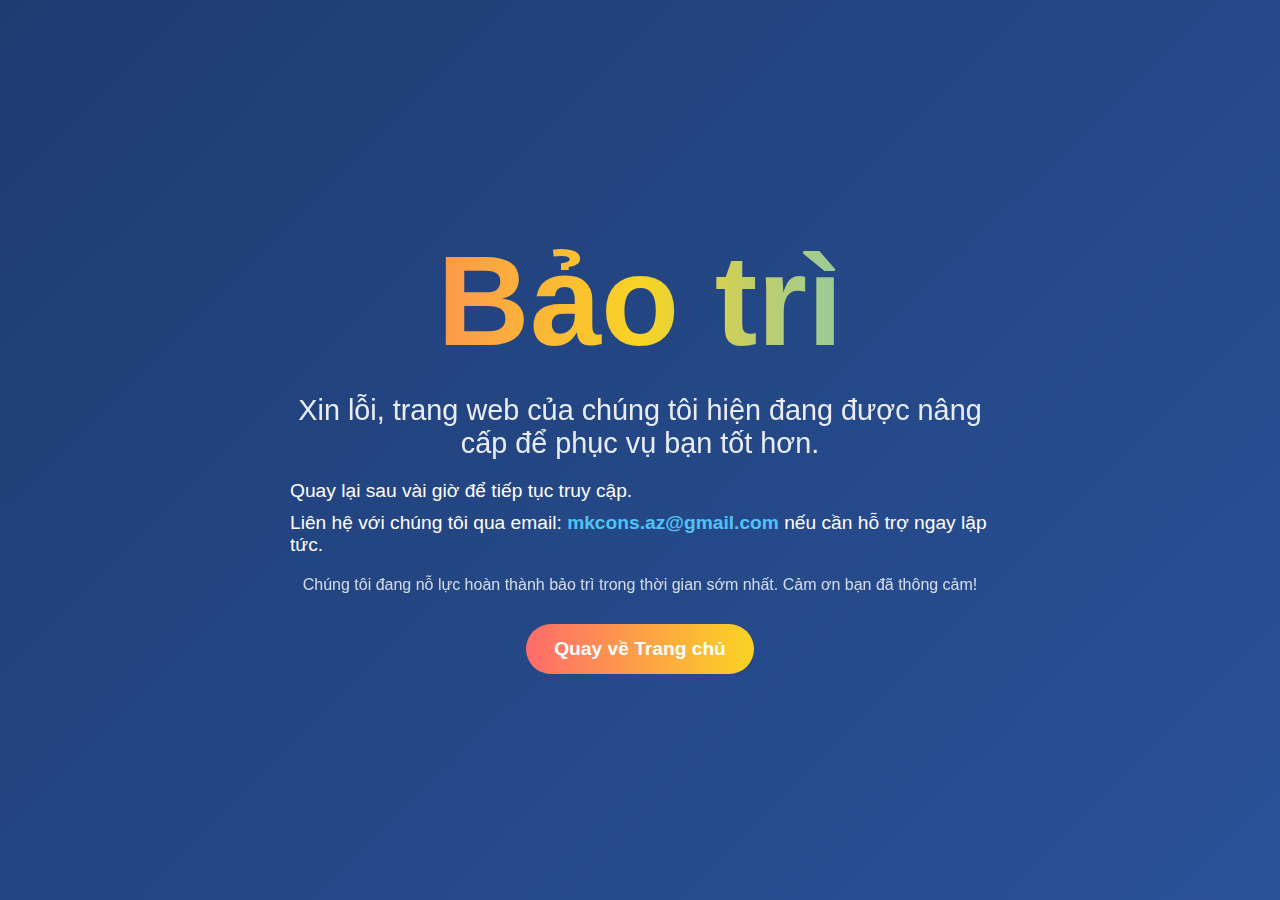
<file: index.html>
<!DOCTYPE html>
<html lang="vi">
<head>
    <meta charset="UTF-8">
    <meta name="viewport" content="width=device-width, initial-scale=1.0">
    <title>Xây Dựng Minh Khoa</title>
    <link rel="stylesheet" href="styles.css">
    <link rel="stylesheet" href="tuvan.css">
    <link rel="icon" href="Logo.png" type="image/png">
    <script src="toiuu.js"></script>
    <script src="Folow.js"></script>
    <script src="Trungthuong.js"></script>
    <script src="Theodoibaotri.js"></script>
        <meta charset="UTF-8">
        <meta name="google-adsense-account" content="ca-pub-5738282531695207">
        <meta name="viewport" content="width=device-width, initial-scale=1.0">
        <!-- SEO Meta -->
        <meta name="title" content="Xây Dựng Minh Khoa - Tư Vấn Thiết Kế & Thi Công Nhà Phố Khánh Hòa">
        <meta name="description" content="Xây Dựng Minh Khoa chuyên tư vấn, thiết kế và thi công công trình nhà phố tại Khánh Hòa. Cam kết chất lượng, uy tín và giá cả hợp lý.">
        <meta name="keywords" content="thiết kế nhà phố, xây dựng nhà ở, tư vấn thi công, xây dựng Khánh Hòa, nhà đẹp">
        <meta name="author" content="Xây Dựng Minh Khoa">
        <meta name="robots" content="index, follow">

        <!-- Open Graph (OG) -->
        <meta property="og:title" content="Xây Dựng Minh Khoa - Tư Vấn Thiết Kế & Thi Công Nhà Phố Khánh Hòa">
        <meta property="og:description" content="Xây Dựng Minh Khoa chuyên tư vấn, thiết kế và thi công công trình nhà phố tại Khánh Hòa. Cam kết chất lượng, uy tín và giá cả hợp lý.">
        <meta property="og:image" content="https://www.xaydungminhkhoa.online/image.png">
        <meta property="og:url" content="https://www.xaydungminhkhoa.online">
        <meta property="og:type" content="website">
        <meta property="og:locale" content="vi_VN">
        <!-- Favicon -->
        <link rel="icon" type="image/png" href="https://www.xaydungminhkhoa.online/image.png">
        <!-- Google tag (gtag.js) -->
        <script async src="https://www.googletagmanager.com/gtag/js?id=G-H8NYE7G5J2"></script>
        <script>
        window.dataLayer = window.dataLayer || [];
        function gtag(){dataLayer.push(arguments);}
        gtag('js', new Date());

        gtag('config', 'G-H8NYE7G5J2');
        </script>
</head>

<body>
    <header>
        <div class="logo">
            <a href="index.html">
                <img src="Logo.png" alt="MK DESIGN" style="height: 50px;">
            </a>
            <link rel="stylesheet" href="menu.css">
            <script src="menu.js"></script>
        </div>
        <nav>
            <ul class="menu">
                <li><a href="index.html">Giới Thiệu</a></li>
                <li><a href="dichvu.html">Dịch Vụ</a></li>
                <li><a href="phanmem.html">Phần Mềm</a></li>
                <li><a href="#baogia">Báo Giá</a></li>
                <li><a href="Profile/Profile.html">Profile</a></li>
                <li><a href="#contact-form">Liên Hệ</a></li>

                <li class="submenu">
                    <a href="#">Xem Thêm ▼</a>
                    <ul class="dropdown">
                        <li><a href="CAPPHOI/capphoi.html">Cấp Phối</a></li>
                        <li><a href="khobanve/khobanve.html">Kho Bản Vẽ (Free)</a></li>
                        <li><a href="lienhe.html">Liên Hệ</a></li>
                        <li><a href="thanhtoan/thanhtoan.html">Thanh Toán</a></li>
                        <li><a href="quyenriengtu.html">Chính Sách</a></li>
                    </ul>
                </li>
            </ul>
            <div class="menu-toggle">&#9776;</div>
        </nav>
    </header>



    <section class="intro" style="background: linear-gradient(to right, #f0f8ff, #e6f7ff); padding: 50px 20px; border-radius: 15px; box-shadow: 0 4px 10px rgba(0, 0, 0, 0.1); margin: 30px auto; max-width: 1200px;">
        <div class="container intro-section" style="display: flex; flex-wrap: wrap; align-items: center; justify-content: center; text-align: center; gap: 20px;">
            <div class="intro-content" style="flex: 1; max-width: 600px;">
                <h2 style="display: flex; flex-direction: column; align-items: center; gap: 15px;">
                  <img src="Logo2.png" alt="MKHOME Logo" style="height: 200px; width: auto; border-radius: 15px; box-shadow: 0 4px 6px rgba(0, 0, 0, 0.1);">
                  <span style="font-size: 48px; font-weight: bold; color: #0055ff; text-shadow: 2px 2px 4px rgba(0, 85, 255, 0.3);">
                        MK HOME
                    </span>
                </h2>
                <p style="font-size: 18px; line-height: 1.6; color: #333; margin-bottom: 20px;">
                    <strong>Tự hào là đơn vị hàng đầu trong lĩnh vực thiết kế và xây dựng tại Nha Trang</strong>, mang đến cho khách hàng những giải pháp tối ưu từ khâu ý tưởng đến khi hoàn thiện.
                </p>
                <ul style="list-style: none; padding: 0; margin: 0;">
                    <li style="font-size: 16px; color: #555; margin-bottom: 10px; padding-left: 20px; position: relative;">
                        <span style="content: '✔'; color: #0055ff; font-size: 18px; position: absolute; left: 0; top: 0;">✔</span>
                        Chúng tôi cam kết mang đến những công trình vững chắc, thẩm mỹ và bền vững với thời gian.
                    </li>
                    <li style="font-size: 16px; color: #555; margin-bottom: 10px; padding-left: 20px; position: relative;">
                        <span style="content: '✔'; color: #0055ff; font-size: 18px; position: absolute; left: 0; top: 0;">✔</span>
                        Với đội ngũ kiến trúc sư, kỹ sư và thợ thi công lành nghề, chúng tôi đảm bảo mỗi dự án đều được thực hiện với sự tận tâm và chính xác cao nhất.
                    </li>
                    <li style="font-size: 16px; color: #555; margin-bottom: 10px; padding-left: 20px; position: relative;">
                        <span style="content: '✔'; color: #0055ff; font-size: 18px; position: absolute; left: 0; top: 0;">✔</span>
                        Dựa trên nhu cầu của khách hàng, chúng tôi tạo ra những không gian đẹp mắt, tiện nghi và mang tính cá nhân hóa cao.
                    </li>
                    <li style="font-size: 16px; color: #555; margin-bottom: 10px; padding-left: 20px; position: relative;">
                        <span style="content: '✔'; color: #0055ff; font-size: 18px; position: absolute; left: 0; top: 0;">✔</span>
                        Từ thiết kế, tư vấn pháp lý đến thi công và hoàn thiện, chúng tôi cung cấp một quy trình khép kín giúp khách hàng tiết kiệm thời gian và chi phí.
                    </li>
                </ul>
            </div>
        </div>
    </section>
    <div class="container image-gallery" id="galleryNhadep2T"></div>
    <hr style="border:none;height:4px;background:linear-gradient(to right, #00aaff, #0055ff, #00aaff);border-radius:2px;box-shadow:0 2px 6px rgba(0, 85, 255, 0.5);margin:30px 0;">
  
    <div class="container image-gallery" id="galleryNhadep"></div>
    <hr style="border:none;height:4px;background:linear-gradient(to right, #00aaff, #0055ff, #00aaff);border-radius:2px;box-shadow:0 2px 6px rgba(0, 85, 255, 0.5);margin:30px 0;">
    
    <div class="container image-gallery" id="galleryNVS"></div>
    <hr style="border:none;height:4px;background:linear-gradient(to right, #00aaff, #0055ff, #00aaff);border-radius:2px;box-shadow:0 2px 6px rgba(0, 85, 255, 0.5);margin:30px 0;">
    <div class="container image-gallery" id="galleryBep"></div>
    <hr style="border:none;height:4px;background:linear-gradient(to right, #00aaff, #0055ff, #00aaff);border-radius:2px;box-shadow:0 2px 6px rgba(0, 85, 255, 0.5);margin:30px 0;">
    <div class="container image-gallery" id="galleryPhongKhach"></div>
    <hr style="border:none;height:4px;background:linear-gradient(to right, #00aaff, #0055ff, #00aaff);border-radius:2px;box-shadow:0 2px 6px rgba(0, 85, 255, 0.5);margin:30px 0;">
    <div class="container image-gallery" id="galleryCongNha"></div>
    <hr style="border:none;height:4px;background:linear-gradient(to right, #00aaff, #0055ff, #00aaff);border-radius:2px;box-shadow:0 2px 6px rgba(0, 85, 255, 0.5);margin:30px 0;">
    <div class="container image-gallery" id="galleryShopTT"></div>
    <hr style="border:none;height:4px;background:linear-gradient(to right, #00aaff, #0055ff, #00aaff);border-radius:2px;box-shadow:0 2px 6px rgba(0, 85, 255, 0.5);margin:30px 0;">
    <div class="container image-gallery" id="galleryCafe"></div>
    <hr style="border:none;height:4px;background:linear-gradient(to right, #00aaff, #0055ff, #00aaff);border-radius:2px;box-shadow:0 2px 6px rgba(0, 85, 255, 0.5);margin:30px 0;">

    <script>
// Danh sách ảnh theo nhóm
const galleries = {
    "galleryNhadep2T": {
        title: "Mẫu Nhà Phố 2 Tầng 2025",
        images: ["Mẫu 2 Tầng (1).jpg", "Mẫu 2 Tầng (2).jpg", "Mẫu 2 Tầng (3).jpg", "Mẫu 2 Tầng (4).jpg", "Mẫu 2 Tầng (5).jpg", "Mẫu 2 Tầng (6).jpg", "Mẫu 2 Tầng (7).jpg"]

    },
    "galleryNhadep": {
        title: "Mẫu Nhà Hộp Đẹp Xinh 2025",
        images: ["Mẫu 1.webp", "Mẫu 2.webp", "Mẫu 3.webp", "Mẫu 4.webp", "Mẫu 5.webp", "Mẫu 6.webp", "Mẫu 7.webp"]
    },
    
    "galleryNVS": {
        title: "Mẫu Thiết Kế NVS Hiện Đại 2025",
        images: ["Mẫu NVS1.webp", "Mẫu NVS2.webp", "Mẫu NVS3.webp", "Mẫu NVS4.webp", "Mẫu NVS5.webp"]
    },

    "galleryBep": {
        title: "Thiết Kế Phòng Bếp Sang Trọng 2025",
        images: ["PhongBep (1).webp", "PhongBep (2).webp", "PhongBep (3).webp", "PhongBep (4).webp", "PhongBep (5).webp", "PhongBep (6).webp", "PhongBep (7).webp"]
    },

    "galleryPhongKhach": {
        title: "Thiết Kế Mẫu Phòng Khách 2025",
        images: ["Phòng Khách (1).webp", "Phòng Khách (2).webp", "Phòng Khách (3).webp", "Phòng Khách (4).webp", "Phòng Khách (5).webp", "Phòng Khách (6).webp"]
    },

    "galleryCongNha": {
        title: "Mẫu Cổng Nhà Đẹp 2025",
        images: ["Cổng Nhà (1).webp", "Cổng Nhà (2).webp", "Cổng Nhà (3).webp", "Cổng Nhà (4).webp", "Cổng Nhà (5).webp"]
    },

    "galleryShopTT": {
        title: "Mẫu Shop Thời Trang Đẹp",
        images: ["Shop TT (1).webp", "Shop TT (2).webp", "Shop TT (3).webp", "Shop TT (4).webp", "Shop TT (5).webp", "Shop TT (6).webp", "Shop TT (7).webp"],

    },
    "galleryCafe": {
    "title": "Thiết Kế Quán Cafe Sang Trọng",
    "images": ["CF1.webp", "CF2.webp", "CF3.webp", "CF4.webp", "CF5.webp", "CF6.webp", "CF7.webp", "CF8.webp"],

}

};

// Hàm tạo gallery tự động
const createGallery = (containerId, titleText, images) => {
    const gallery = document.getElementById(containerId);
    if (!gallery) return;

    const section = document.createElement("div");
    section.style.width = "100%";
    section.style.textAlign = "center";
    section.style.marginBottom = "30px";

    const sectionTitle = document.createElement("h2");
    sectionTitle.innerText = titleText;
    sectionTitle.style.fontSize = "28px";
    sectionTitle.style.fontWeight = "bold";
    sectionTitle.style.margin = "20px 0";
    section.appendChild(sectionTitle);

    const sectionGallery = document.createElement("div");
    sectionGallery.style.display = "flex";
    sectionGallery.style.flexWrap = "wrap"; // Hiển thị toàn bộ ảnh
    sectionGallery.style.justifyContent = "center";
    sectionGallery.style.gap = "15px";
    sectionGallery.style.padding = "20px";

    images.forEach(name => {
        const img = document.createElement("img");
        img.src = "DuanNP/" + name;
        img.alt = name;
        img.style.width = "auto";
        img.style.maxWidth = "220px";
        img.style.borderRadius = "10px";
        img.style.objectFit = "cover";
        img.style.cursor = "pointer";
        img.style.transition = "transform 0.3s ease, box-shadow 0.3s ease";

        img.addEventListener("mouseover", () => img.style.transform = "scale(1.1)");
        img.addEventListener("mouseout", () => img.style.transform = "scale(1)");

        sectionGallery.appendChild(img);
    });

    section.appendChild(sectionGallery);
    gallery.appendChild(section);
};

// Tự động tạo gallery cho tất cả phần tử trong danh sách
Object.keys(galleries).forEach(id => {
    createGallery(id, galleries[id].title, galleries[id].images);
});



</script>
        
        <section class="features">
            <div class="container">
                <h2>Liên tục cập nhật mẫu mới</h2>
                <p>Chúng tôi luôn theo sát các xu hướng hiện nay trong lĩnh vực thiết kế. Vì vậy, khách hàng của chúng tôi chỉ nhận được những nội thất hiện đại và được ưa chuộng.</p>
        
                <h2>Thi công nhất quán</h2>
                <p>Chúng tôi tự mình đảm nhận tất cả các dự án – chúng tôi cung cấp một chu trình làm việc đầy đủ. Cách tiếp cận này đảm bảo kết quả chất lượng.</p>
        
                <h2>Cá nhân hoá mẫu thiết kế</h2>
                <p>Chúng tôi không thực hiện các dự án trên khuôn mẫu có sẵn. Chúng tôi tiếp cận từng khách hàng từ quan điểm giải quyết các vấn đề cụ thể của họ, thay vì đề xuất các giải pháp có sẵn.</p>
        
                <h2>Đội xây dựng của chúng tôi</h2>
                <p>Chúng tôi chuyên cung cấp đội ngũ chuyên gia có trình độ để thực hiện dự án chính xác nhất và đảm bảo chất lượng cao, đúng tiến độ hoàn thành.</p>
            </div>
        </section>
            
        <section class="design-process">
            <div class="container">
                <h2>Quy trình tư vấn thiết kế</h2>
                <div class="steps">
                    <div class="step">
                        <h3>01</h3>
                        <p><strong>Tiếp nhận</strong><br>Tiếp nhận thông tin và yêu cầu của khách hàng</p>
                    </div>
                    <div class="step">
                        <h3>02</h3>
                        <p><strong>Tư vấn báo giá</strong><br>Tư vấn báo giá gói thiết kế và dự trù gói thi công</p>
                    </div>
                    <div class="step">
                        <h3>03</h3>
                        <p><strong>Khảo sát ký hợp đồng</strong><br>Khảo sát địa hình và tư vấn chi tiết, ký hợp đồng thiết kế</p>
                    </div>
                    <div class="step">
                        <h3>04</h3>
                        <p><strong>Mặt bằng công năng</strong><br>Triển khai mặt bằng công năng theo yêu cầu của khách hàng</p>
                    </div>
                    <div class="step">
                        <h3>05</h3>
                        <p><strong>Thiết kế 3D kiến trúc</strong><br>Thiết kế 3D kiến trúc công trình</p>
                    </div>
                    <div class="step">
                        <h3>06</h3>
                        <p><strong>Hồ sơ xin phép thi công</strong><br>Triển khai hồ sơ xin phép và hồ sơ thi công công trình</p>
                    </div>
                    <div class="step">
                        <h3>07</h3>
                        <p><strong>Thiết kế 3D và triển khai nội thất</strong><br>Thiết kế 3D nội thất công trình và triển khai hồ sơ chi tiết nội thất</p>
                    </div>
                    <div class="step">
                        <h3>08</h3>
                        <p><strong>Bàn giao</strong><br>Bàn giao hồ sơ toàn bộ công trình tới tay khách hàng</p>
                    </div>
                </div>
            </div>
        </section>

        <section class="construction-process">
            <div class="container">
                <h2>Quy trình thi công</h2>
                <div class="steps">
                    <div class="step">
                        <h3>01</h3>
                        <p><strong>Chuẩn bị thi công</strong><br>Tiếp nhận hồ sơ thiết kế, lập kế hoạch và chuẩn bị vật tư</p>
                    </div>
                    <div class="step">
                        <h3>02</h3>
                        <p><strong>Giải phóng mặt bằng & định vị công trình</strong><br>Dọn dẹp mặt bằng, xác định vị trí móng và cao độ</p>
                    </div>
                    <div class="step">
                        <h3>03</h3>
                        <p><strong>Thi công phần móng & kết cấu chính</strong><br>Thi công móng, cột, dầm, sàn theo thiết kế</p>
                    </div>
                    <div class="step">
                        <h3>04</h3>
                        <p><strong>Thi công phần thân & mái</strong><br>Xây tường, thi công mái nhà, lắp đặt cửa và cầu thang</p>
                    </div>
                    <div class="step">
                        <h3>05</h3>
                        <p><strong>Thi công hệ thống điện, nước</strong><br>Lắp đặt hệ thống điện, nước, điều hòa, chống sét</p>
                    </div>
                    <div class="step">
                        <h3>06</h3>
                        <p><strong>Hoàn thiện công trình</strong><br>Sơn, ốp lát, lắp đặt nội thất, kiểm tra hoàn thiện</p>
                    </div>
                    <div class="step">
                        <h3>07</h3>
                        <p><strong>Nghiệm thu & bàn giao</strong><br>Kiểm tra công trình, nghiệm thu và bàn giao cho khách hàng</p>
                    </div>
                    <div class="step">
                        <h3>08</h3>
                        <p><strong>Bảo hành & bảo trì</strong><br>Bảo hành kết cấu, thiết bị, hỗ trợ bảo trì khi cần</p>
                    </div>
                </div>
            </div>
        </section>

        <div id="baogia" class="baogia">
            <h1>BÁO GIÁ DỊCH VỤ CỦA XAYDUNGMINHKHOA</h1>
    
            <h2>📋 Dịch vụ Giám Sát</h2>
            <table>
                <tr>
                    <th>Gói dịch vụ</th>
                    <th>Thời gian giám sát</th>
                    <th>Thời gian (h)/Ngày</th>
                    <th>Nhà phố</th>
                    <th>Biệt thự</th>
                </tr>
                <tr>
                    <td>Gói tiêu chuẩn</td>
                    <td>3 buổi/tuần</td>
                    <td>3 – 4 giờ</td>
                    <td>8.000.000đ</td>
                    <td>10.000.000đ</td>
                </tr>
                <tr>
                    <td>Tư vấn Giám Sát bán thời gian</td>
                    <td>5 buổi/tuần</td>
                    <td>3 – 4 giờ</td>
                    <td>12.000.000đ</td>
                    <td>14.000.000đ</td>
                </tr>
                <tr>
                    <td>Tư vấn Giám Sát nguyên ngày</td>
                    <td>Thứ 2 – Thứ 7</td>
                    <td>7 – 8 giờ</td>
                    <td>18.000.000đ</td>
                    <td>22.000.000đ</td>
                </tr>
            </table>
    
            <h2>📐 Dịch vụ Thiết Kế & Thi Công</h2>
            <table>
                <tr>
                    <th>Dịch vụ</th>
                    <th>Nhà phố</th>
                    <th>Biệt thự</th>
                </tr>
                <tr>
                    <td>Thiết kế Full Hồ Sơ</td>
                    <td>70.000đ/m²</td>
                    <td>150.000đ/m²</td>
                </tr>
                <tr>
                    <td>Đơn giá thi công trọn gói ( Không bao gồm Nội thất rời )</td>
                    <td>6.000.000đ/m²</td>
                    <td>6.000.000đ/m²</td>
                </tr>
                <tr>
                    <td>Đơn giá thi công Nhân Công ( Không bao gồm Vật Tư )</td>
                    <td>2.500.000đ/m²</td>
                    <td>2.500.000đ/m²</td>
                </tr>
            </table>
        </div>

  
        
<section id="contact-form" class="contact-form">
            <div class="container">
                <h2>Tư vấn ngay</h2>
                <form id="consultationForm">
                    <label for="name">Họ tên</label>
                    <input type="text" id="name" name="name" placeholder="Nhập họ tên" required>
        
                    <label for="email">Email</label>
                    <input type="email" id="email" name="email" placeholder="Nhập email" required>
        
                    <label for="phone">Điện thoại</label>
                    <input type="tel" id="phone" name="phone" placeholder="Nhập số điện thoại" required>
        
                    <label for="product">Chọn sản phẩm</label>
                    <input type="file" id="product" name="product" multiple>

        
                    <label for="message">Tin nhắn</label>
                    <textarea id="message" name="message" placeholder="Nhập tin nhắn" rows="4"></textarea>
        
                    <button type="submit">Gửi</button>
                    <progress id="progressBar" value="0" max="100" style="width: 100%; display: none;"></progress>

                </form>

                <!-- Cửa sổ xác nhận -->
            <div id="confirmPopup" class="popup">
                <div class="popup-content">
                    <p>Khi nhấn "Xác nhận", bạn đồng ý chia sẻ thông tin của mình.</p>
                    <button onclick="sendForm()">Xác nhận</button>
                    <button onclick="closeConfirmPopup()">Hủy</button>
                </div>
            </div>
            <style>
                            progress {
                width: 100%;
                height: 12px;
                border-radius: 10px;
                background: rgba(0, 0, 0, 0.6);
                border: 2px solid rgba(0, 255, 255, 0.8);
                box-shadow: 0 0 15px rgba(0, 255, 255, 0.5);
                overflow: hidden;
                appearance: none;
            }

            progress::-webkit-progress-bar {
                background: rgba(0, 0, 0, 0.6);
                border-radius: 10px;
            }

            progress::-webkit-progress-value {
                background: linear-gradient(90deg, #00ffff, #0077ff);
                border-radius: 10px;
                box-shadow: 0 0 15px rgba(0, 255, 255, 0.8);
                animation: progressAnimation 2s infinite alternate;
            }

            progress::-moz-progress-bar {
                background: linear-gradient(90deg, #00ffff, #0077ff);
                border-radius: 10px;
                box-shadow: 0 0 15px rgba(0, 255, 255, 0.8);
            }

            @keyframes progressAnimation {
                from {
                    filter: brightness(1);
                }
                to {
                    filter: brightness(1.5);
                }
            }

                    .popup {
                        display: none;
                        position: fixed;
                        top: 50%;
                        left: 50%;
                        transform: translate(-50%, -50%);
                        background: linear-gradient(135deg, #0a0f1e, #1b2a47);
                        padding: 25px;
                        box-shadow: 0 0 20px rgba(0, 255, 255, 0.8);
                        border: 2px solid rgba(0, 255, 255, 0.9);
                        border-radius: 12px;
                        z-index: 1000;
                        text-align: center;
                        width: 350px;
                        font-family: "Orbitron", sans-serif;
                        text-transform: uppercase;
                        animation: neonGlow 1.5s infinite alternate;
                    }
                    .popup-content {
                        font-size: 18px;
                        font-weight: bold;
                        margin-bottom: 15px;
                        color: white; /* Chữ trắng */
                        text-shadow: 0 0 10px rgba(0, 255, 255, 0.8); /* Hiệu ứng phát sáng nhẹ */
                    }

                    .popup button {
                        margin: 10px;
                        padding: 12px 20px;
                        font-size: 16px;
                        font-weight: bold;
                        border: 2px solid rgba(0, 255, 255, 0.6);
                        background: rgba(0, 0, 0, 0.6);
                        color: white; /* Chữ trên nút cũng màu trắng */
                        cursor: pointer;
                        border-radius: 8px;
                        transition: 0.3s ease-in-out;
                        text-transform: uppercase;
                        letter-spacing: 1px;
                        box-shadow: 0 0 10px rgba(0, 255, 255, 0.5);
                    }

                    .popup button:hover {
                        background: rgba(0, 255, 255, 0.2);
                        transform: scale(1.1);
                        box-shadow: 0 0 20px rgba(0, 255, 255, 0.8);
                    }

                    .popup button:last-child {
                        border-color: rgba(255, 0, 0, 0.6);
                        color: white; /* Chữ trên nút đỏ cũng màu trắng */
                        box-shadow: 0 0 10px rgba(255, 0, 0, 0.5);
                    }

                    .popup button:last-child:hover {
                        background: rgba(255, 0, 0, 0.2);
                        box-shadow: 0 0 20px rgba(255, 0, 0, 0.8);
                    }

                    @keyframes neonGlow {
                        from {
                            box-shadow: 0 0 15px rgba(0, 255, 255, 0.6);
                        }
                        to {
                            box-shadow: 0 0 25px rgba(0, 255, 255, 1);
                        }
                    }

</style>

        <div id="popupMessage" class="popup">
        <div class="popup-content">
            <p>Thông tin đã được gửi thành công!</p>
            <button onclick="closePopup()">Đóng</button>
        </div>


            
</section>
               
        <section class="contact-info">
            <div class="container">
                <h3>Hoặc gọi ngay cho chúng tôi</h3>
                <p>VP Nha Trang: 0867544809</p>
                <p>CN Ninh Hòa: 0825864379</p>
                <p>Đội ngũ nhân sự giải đáp - tư vấn chuyên nghiệp đã sẵn sàng hỗ trợ quý khách mọi lúc mọi nơi. Gọi ngay hotline XD MINH KHOA để được tư vấn tận tình và chi tiết nhất!</p>
                <p><a href="https://maps.app.goo.gl/v7ZCYzXvkSNTwEqDA" target="_blank">Tìm chúng tôi trên Google Maps</a></p>
            </div>
        </section>
    </section>
    <head>
        <!-- Thêm CDN Font Awesome -->
        <link href="https://cdnjs.cloudflare.com/ajax/libs/font-awesome/6.5.0/css/all.min.css" rel="stylesheet">
    </head>


        <script src="tuvan.js"></script>

    <style>
        /* CSS cho container chính */
        #floating-contact {
          position: fixed;
          bottom: 20px;
          right: 20px;
          z-index: 9999;
          display: flex;
          flex-direction: column;
          gap: 15px;
        }
      
        /* CSS cho từng liên kết */
        #floating-contact a {
          display: flex;
          align-items: center;
          justify-content: center;
          width: 70px; /* Phóng to biểu tượng */
          height: 70px;
          border-radius: 50%;
          background-color: rgba(255, 255, 255, 0.6); /* Nền trong suốt */
          border: 2px solid #0078ff; /* Viền tròn xanh */
          box-shadow: 0 4px 6px rgba(0, 0, 0, 0.2);
          transition: transform 0.3s ease, box-shadow 0.3s ease;
          text-decoration: none;
          animation: bounce 1.5s infinite; /* Hiệu ứng nhúng */
        }
      
        #floating-contact a:hover {
          transform: scale(1.2); /* Hiệu ứng hover */
          box-shadow: 0 8px 12px rgba(0, 0, 0, 0.3); /* Bóng đổ lớn hơn khi hover */
        }
      
        #floating-contact a img {
          width: 40px; /* Phóng to ảnh biểu tượng */
          height: 40px;
          margin: auto; /* Center the icon */
        }
      
        /* Hiệu ứng nhúng */
        @keyframes bounce {
          0%, 100% {
            transform: translateY(0);
          }
          50% {
            transform: translateY(-10px); /* Nhúng lên */
          }
        }
      
        /* CSS cho dòng chữ "Liên Hệ Ngay" */
        .contact-text {
          font-size: 12px;
          color: #0078ff;
          margin-left: 10px;
          display: none; /* Ẩn đi ban đầu */
          font-weight: bold;
        }
      
        #floating-contact a:hover .contact-text {
          display: inline-block; /* Hiển thị khi hover */
        }

        /* Chỉ áp dụng cho phần footer */
.site-footer {
    background-color: #2c3e50;
    color: white;
    padding: 20px 0;
    font-family: Arial, sans-serif;
    text-align: center;
}

.site-footer .footer-container {
    max-width: 1200px;
    margin: 0 auto;
    padding: 0 20px;
}

.site-footer .footer-content {
    margin-bottom: 20px;
}

.site-footer .footer-content p {
    margin: 5px 0;
}

.site-footer .contact-info {
    margin-top: 15px;
    font-size: 14px;
}

.site-footer .contact-info a {
    color: #3498db; /* Màu xanh lam đậm */
    font-weight: bold; /* Làm chữ đậm */
    text-decoration: none;
}

.site-footer .contact-info a:hover {
    text-decoration: underline;
}

.site-footer .footer-bottom {
    font-size: 12px;
    margin-top: 20px;
}

.site-footer .footer-bottom a {
    color: #ecf0f1;
    text-decoration: none;
}

.site-footer .footer-bottom a:hover {
    text-decoration: underline;
}


      </style>
      
      <style>
  /* Floating contact container */
  #floating-contact {
    position: fixed;
    bottom: 20px;
    right: 20px;
    z-index: 9999;
    display: flex;
    flex-direction: column;
    gap: 15px;
  }

  /* Contact buttons */
  #floating-contact a {
    display: flex;
    align-items: center;
    justify-content: center;
    width: 65px;
    height: 65px;
    border-radius: 50%;
    background: linear-gradient(135deg, #0078ff, #00c6ff); /* Gradient background */
    box-shadow: 0 4px 8px rgba(0, 0, 0, 0.2); /* Subtle shadow */
    transition: transform 0.3s ease, box-shadow 0.3s ease, background 0.3s ease;
    text-decoration: none;
  }

  /* Hover effect */
  #floating-contact a:hover {
    transform: scale(1.15); /* Slight zoom */
    box-shadow: 0 8px 16px rgba(0, 0, 0, 0.3); /* Larger shadow */
    background: linear-gradient(135deg, #0056b3, #0099cc); /* Darker gradient */
  }

  /* Icons inside buttons */
  #floating-contact a img {
    width: 35px;
    height: 35px;
    filter: drop-shadow(0 2px 4px rgba(255, 255, 255, 0.6)); /* Glow effect */
    margin: auto; /* Center the icon */
  }

  /* Bounce animation */
  @keyframes bounce {
    0%, 100% {
      transform: translateY(0);
    }
    50% {
      transform: translateY(-8px); /* Bounce up */
    }
  }

  /* Apply bounce animation */
  #floating-contact a {
    animation: bounce 1.5s infinite;
  }

  /* Tooltip for buttons */
  #floating-contact a::after {
    content: attr(title);
    position: absolute;
    bottom: 80px;
    background: rgba(0, 0, 0, 0.8);
    color: #fff;
    font-size: 12px;
    padding: 5px 10px;
    border-radius: 5px;
    opacity: 0;
    transform: translateY(10px);
    transition: opacity 0.3s ease, transform 0.3s ease;
    pointer-events: none;
    white-space: nowrap;
  }

  #floating-contact a:hover::after {
    opacity: 1;
    transform: translateY(0);
  }
</style>
      
      <script>
        document.addEventListener("DOMContentLoaded", function () {
          // Tạo container chính
          const container = document.createElement("div");
          container.id = "floating-contact";
          container.style.position = "fixed";
          container.style.bottom = "20px";
          container.style.right = "20px";
          container.style.zIndex = "9999";
          container.style.padding = "15px"; // Khoảng cách padding cho các nút
      
          // Tạo nút liên hệ qua Hotline
          const hotline = document.createElement("a");
          hotline.href = "tel:0867544809";
          hotline.title = "Gọi Hotline";
          hotline.style.display = "flex";
          hotline.style.alignItems = "center";
          hotline.style.backgroundColor = "";  // Màu nền của nút Hotline
          hotline.style.padding = "10px 20px";
          hotline.style.color = "#fff";
          hotline.style.borderRadius = "50%"; // Nút tròn
          hotline.style.textDecoration = "none";
          hotline.style.cursor = "pointer";
          hotline.innerHTML = `<img src="phone.png" alt="Hotline" style="width: 40px; height: 40px; border-radius: 50%; margin-right: 10px; background-color: transparent;">`;
          container.appendChild(hotline);
      
          // Tạo nút liên hệ qua Zalo
          const zaloButton = document.createElement("a");
          zaloButton.href = "#";
          zaloButton.title = "Liên hệ qua Zalo";
          zaloButton.style.display = "flex";
          zaloButton.style.alignItems = "center";
          zaloButton.style.padding = "10px 20px";
          zaloButton.style.color = "#fff";
          zaloButton.style.borderRadius = "50%";
          zaloButton.style.textDecoration = "none";
          zaloButton.style.cursor = "pointer";
          zaloButton.innerHTML = `<img src="https://w.ladicdn.com/ladiui/icons/social/zalo.svg" alt="Zalo" style="width: 40px; height: 40px; border-radius: 50%; background-color: transparent;">`;
      
          // Thêm sự kiện cho nút Zalo
          zaloButton.addEventListener("click", function(e) {
              e.preventDefault();
              // Kiểm tra xem iframe đã tồn tại chưa
              let iframeContainer = document.getElementById("zalo-iframe-container");
      
              if (!iframeContainer) {
                  // Nếu chưa tồn tại, tạo mới iframe
                  iframeContainer = document.createElement("div");
                  iframeContainer.id = "zalo-iframe-container";
                  iframeContainer.style.position = "fixed";
                  iframeContainer.style.top = "0";
                  iframeContainer.style.left = "0";
                  iframeContainer.style.width = "100%";
                  iframeContainer.style.height = "100%";
                  iframeContainer.style.backgroundColor = "rgba(0, 0, 0, 0.5)";
                  iframeContainer.style.display = "flex";
                  iframeContainer.style.justifyContent = "center";
                  iframeContainer.style.alignItems = "center";
                  iframeContainer.style.zIndex = "1000";
                  
                  // Tạo iframe và thêm vào container
                  const iframe = document.createElement("iframe");
                  iframe.src = "https://zalo.me/0867544809";  // URL Zalo
                  iframe.style.width = "100%";
                  iframe.style.height = "500px";  // Đặt chiều cao của iframe
                  iframe.style.border = "none";
                  iframe.style.borderRadius = "10px";
                  iframeContainer.appendChild(iframe);
      
                  // Thêm iframe vào body
                  document.body.appendChild(iframeContainer);
      
                  // Đóng iframe khi nhấn ra ngoài
                  iframeContainer.addEventListener("click", function(e) {
                      if (e.target === iframeContainer) {
                          document.body.removeChild(iframeContainer);
                      }
                  });
              } else {
                  // Nếu iframe đã tồn tại, ẩn hoặc hiển thị lại nó
                  iframeContainer.style.display = iframeContainer.style.display === "none" ? "flex" : "none";
              }
          });
      
          // Thêm nút vào container
          container.appendChild(zaloButton);
      
          // Tạo nút liên hệ qua Facebook
          const facebookButton = document.createElement("a");
          facebookButton.href = "https://www.facebook.com/xaydungkhanhhoa7979/"; // Updated Facebook page link
          facebookButton.target = "_blank"; // Open in a new window
          facebookButton.title = "Liên hệ qua Facebook";
          facebookButton.style.display = "flex";
          facebookButton.style.alignItems = "center";
          facebookButton.style.padding = "10px 20px";
          facebookButton.style.color = "#fff";
          facebookButton.style.borderRadius = "50%";
          facebookButton.style.textDecoration = "none";
          facebookButton.style.cursor = "pointer";
          facebookButton.innerHTML = `<img src="https://w.ladicdn.com/ladiui/icons/social/facebook.svg" alt="Facebook" style="width: 40px; height: 40px; border-radius: 50%; background-color: transparent;">`;
      
          // Thêm nút vào container
          container.appendChild(facebookButton);
      
          // Tạo nút chatbox liên hệ qua Facebook
          const chatboxButton = document.createElement("a");
          chatboxButton.href = "#";
          chatboxButton.title = "Liên hệ qua Chatbox";
          chatboxButton.style.display = "flex";
          chatboxButton.style.alignItems = "center";
          chatboxButton.style.backgroundColor = "";
          chatboxButton.style.padding = "10px";
          chatboxButton.style.color = "#fff";
          chatboxButton.style.borderRadius = "50%"; // Nút tròn
          chatboxButton.style.textDecoration = "none";
          chatboxButton.style.cursor = "pointer";
          chatboxButton.innerHTML = `<img src="chatbox.png" alt="Chatbox Icon" style="width: 40px; height: 40px; border-radius: 50%; background-color: transparent;">`;
      
          // Xử lý sự kiện khi bấm vào nút chatbox
          chatboxButton.addEventListener("click", function (event) {
            event.preventDefault(); // Ngăn chặn hành động mặc định của liên kết
      
            // Kiểm tra xem iframe đã tồn tại chưa, nếu chưa thì tạo
            let iframe = document.getElementById("chatbox-iframe");
            if (!iframe) {
              iframe = document.createElement("iframe");
              iframe.id = "chatbox-iframe";
              iframe.src = "ChatBox/Chatbox.html";  // Đường dẫn đến trang Chatbox
              iframe.style.width = "100%";  // Chiều rộng đầy đủ
              iframe.style.height = "100vh";  // Chiều cao đầy đủ, chiếm toàn bộ chiều cao màn hình
              iframe.style.border = "none";
              iframe.style.position = "fixed";
              iframe.style.bottom = "0";
              iframe.style.right = "0";
              iframe.style.zIndex = "1000";
            } else {
              // Nếu iframe đã tồn tại, chỉ cần mở/đóng nó
              iframe.style.display = iframe.style.display === "none" ? "block" : "none";
            }
      
            // Thêm iframe vào trang
            document.body.appendChild(iframe);
          });
      
          // Thêm nút chatbox vào container
          container.appendChild(chatboxButton);
      
          // Gắn container vào body
          document.body.appendChild(container);
        });
      </script>

<footer class="site-footer">
  <div class="footer-container">
    <!-- Contact Information Section -->
    <div class="footer-section contact-info">
      <h3>Liên hệ chúng tôi</h3>
      <ul>
        <li>Email: <a href="mailto:mkcons.az@gmail.com">mkcons.az@gmail.com</a></li>
        <li>Hotline: <a href="tel:0867544809">0867544809</a> | <a href="tel:0825864379">0825864379</a></li>
        <li>Địa chỉ: Ninh Bình, Ninh Hòa, Khánh Hòa, Việt Nam</li>
      </ul>
    </div>

    <!-- Social Media Section -->
    <div class="footer-section social-links">
      <h3>Kết nối với chúng tôi</h3>
      <div class="social-icons">
        <a href="https://www.facebook.com/xaydungkhanhhoa7979/" target="_blank" title="Facebook"><i class="fab fa-facebook"></i></a>
        <a href="https://instagram.com" target="_blank" title="Instagram"><i class="fab fa-instagram"></i></a>
        <a href="https://youtube.com" target="_blank" title="YouTube"><i class="fab fa-youtube"></i></a>
        <a href="https://tiktok.com" target="_blank" title="TikTok"><i class="fab fa-tiktok"></i></a>
      </div>
    </div>

    <!-- Facebook Embed Section -->
    <div class="footer-section facebook-embed">
      <h3>Fanpage Facebook</h3>
      <div class="fb-page" 
           data-href="https://www.facebook.com/xaydungkhanhhoa7979/" 
           data-tabs="timeline" 
           data-width="340" 
           data-height="200" 
           data-small-header="false" 
           data-adapt-container-width="true" 
           data-hide-cover="false" 
           data-show-facepile="true">
        <blockquote cite="https://www.facebook.com/xaydungkhanhhoa7979/" class="fb-xfbml-parse-ignore">
          <a href="https://www.facebook.com/xaydungkhanhhoa7979/">Xây Dựng Khánh Hòa</a>
        </blockquote>
      </div>
    </div>
  </div>

  <!-- Footer Bottom Section -->
  <div class="footer-bottom">
    <p>&copy; 2025 Xây Dựng Minh Khoa. All rights reserved. | Designed by <a href="Mktech.html" target="_blank">MK Tech</a></p>
  </div>
</footer>

<style>
  .site-footer {
    background-color: #2c3e50; /* Dark background for professionalism */
    color: #ffffff; /* White text color */
    padding: 40px 20px;
    font-family: Arial, sans-serif;
  }

  .footer-container {
    display: flex;
    flex-wrap: wrap;
    justify-content: space-between;
    gap: 20px;
    max-width: 1200px;
    margin: 0 auto;
  }

  .footer-section {
    flex: 1;
    min-width: 250px;
    text-align: left;
    border: none; /* Remove any border */
    background: none; /* Remove background color */
    box-shadow: none; /* Remove any shadow */
    padding: 0; /* Remove padding */
  }

  .footer-section h3 {
    font-size: 20px;
    margin-bottom: 15px;
    color: #FFD700; /* Gold color for headings */
  }

  .footer-section ul {
    list-style: none;
    padding: 0;
    margin: 0;
  }

  .footer-section ul li {
    margin-bottom: 10px;
    font-size: 16px;
    line-height: 1.6;
  }

  .footer-section a {
    color: #ffffff; /* White link color */
    text-decoration: none;
    transition: color 0.3s;
  }

  .footer-section a:hover {
    color: #FFD700; /* Gold color for hover */
  }

  .social-icons {
    display: flex;
    gap: 15px;
    margin-top: 10px;
  }

  .social-icons a {
    font-size: 20px;
    color: #ffffff; /* White icon color */
    transition: transform 0.3s, color 0.3s;
  }

  .social-icons a:hover {
    transform: scale(1.2);
    color: #FFD700; /* Gold color for hover */
  }

  .facebook-embed {
    text-align: center;
  }

  .footer-bottom {
    text-align: center;
    margin-top: 20px;
    font-size: 14px;
    color: #ffffff; /* White text color */
  }

  .footer-bottom a {
    color: #FFD700; /* Gold color for links */
    text-decoration: none;
  }

  .footer-bottom a:hover {
    text-decoration: underline;
  }
</style>

<!-- Facebook SDK -->
<div id="fb-root"></div>
<script async defer crossorigin="anonymous" 
        src="https://connect.facebook.net/en_US/sdk.js#xfbml=1&version=v15.0" 
        nonce="FbSDK"></script>
s
</body>
</html>
</file>
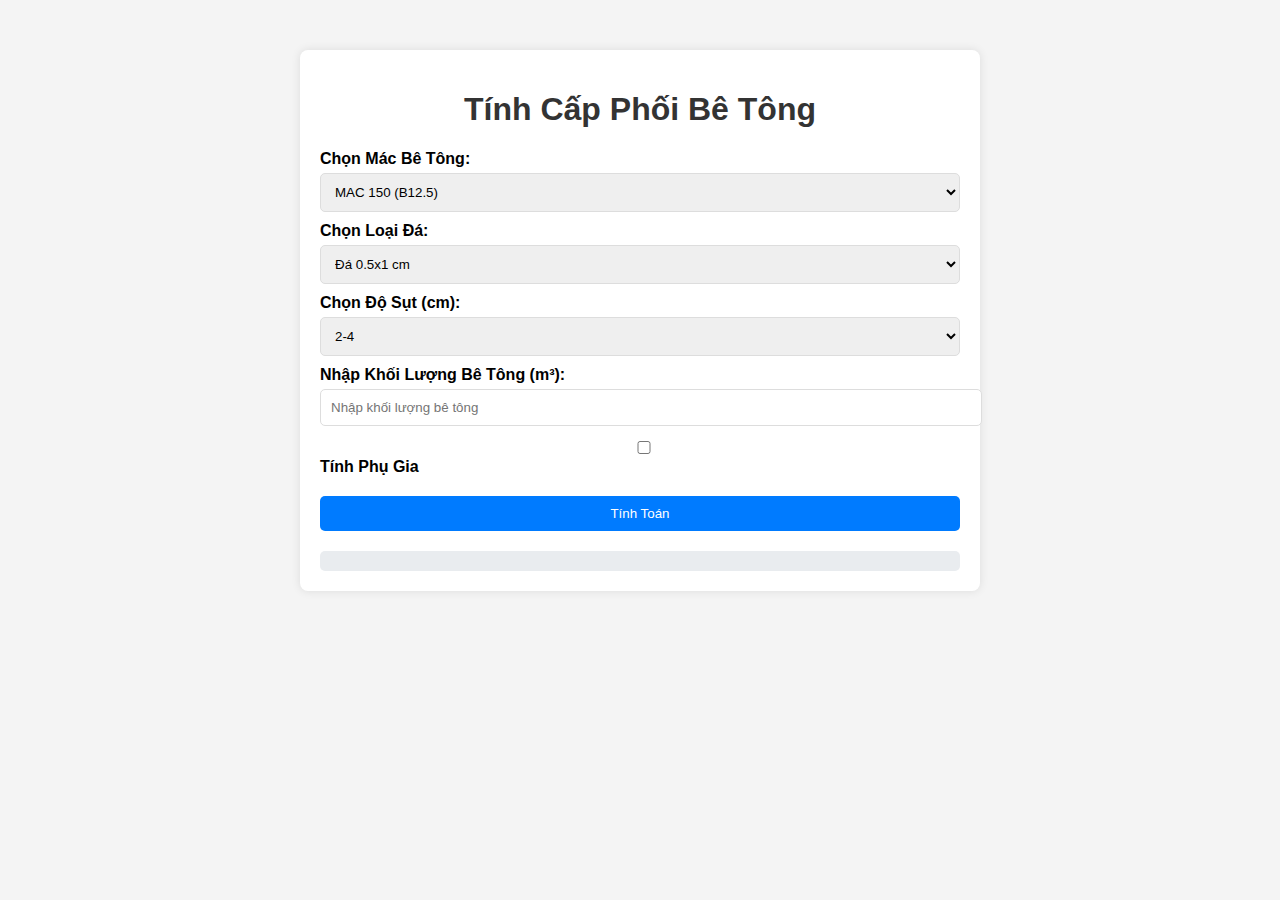
<file: CAPPHOI/BT/index.html>
<!DOCTYPE html>
<html lang="vi">
<head>
    <meta charset="UTF-8">
    <meta name="viewport" content="width=device-width, initial-scale=1.0">
    <title>Tính Cấp Phối Bê Tông</title>
    <link rel="stylesheet" href="styles.css">
</head>
<body>
    <div class="container">
        <h1>Tính Cấp Phối Bê Tông</h1>

        <label for="mac">Chọn Mác Bê Tông:</label>
        <select id="mac">
            <option value="150">MAC 150 (B12.5)</option>
            <option value="200">MAC 200 (B15)</option>
            <option value="250">MAC 250 (B20)</option>
            <option value="300">MAC 300 (B25)</option>
            <option value="350">MAC 350 (B30)</option>
            <option value="400">MAC 400 (B30)</option>
            <option value="450">MAC 450 (B35)</option>
            <option value="500">MAC 500 (B40)</option>
            <option value="600">MAC 600 (B45)</option>
        </select>

        <label for="aggregate">Chọn Loại Đá:</label>
        <select id="aggregate">
            <option value="0.5x1">Đá 0.5x1 cm</option>
            <option value="1x2">Đá 1x2 cm</option>
            <option value="2x4">Đá 2x4 cm</option>
            <option value="4x7">Đá 4x7 cm</option>
        </select>

        <label for="slump">Chọn Độ Sụt (cm):</label>
        <select id="slump">
            <option value="2-4">2-4</option>
            <option value="6-8">6-8</option>
            <option value="10-12">10-12</option>
            <option value="14-17">14-17</option>
        </select>

        <label for="volume">Nhập Khối Lượng Bê Tông (m³):</label>
        <input type="number" id="volume" placeholder="Nhập khối lượng bê tông" min="0" step="0.01">

        <label for="calculateAdmixture">
            <input type="checkbox" id="calculateAdmixture"> Tính Phụ Gia
        </label>

        <button onclick="calculate()">Tính Toán</button>

        <div class="result" id="result"></div>
    </div>

    <script src="script.js"></script>
</body>
</html>
</file>
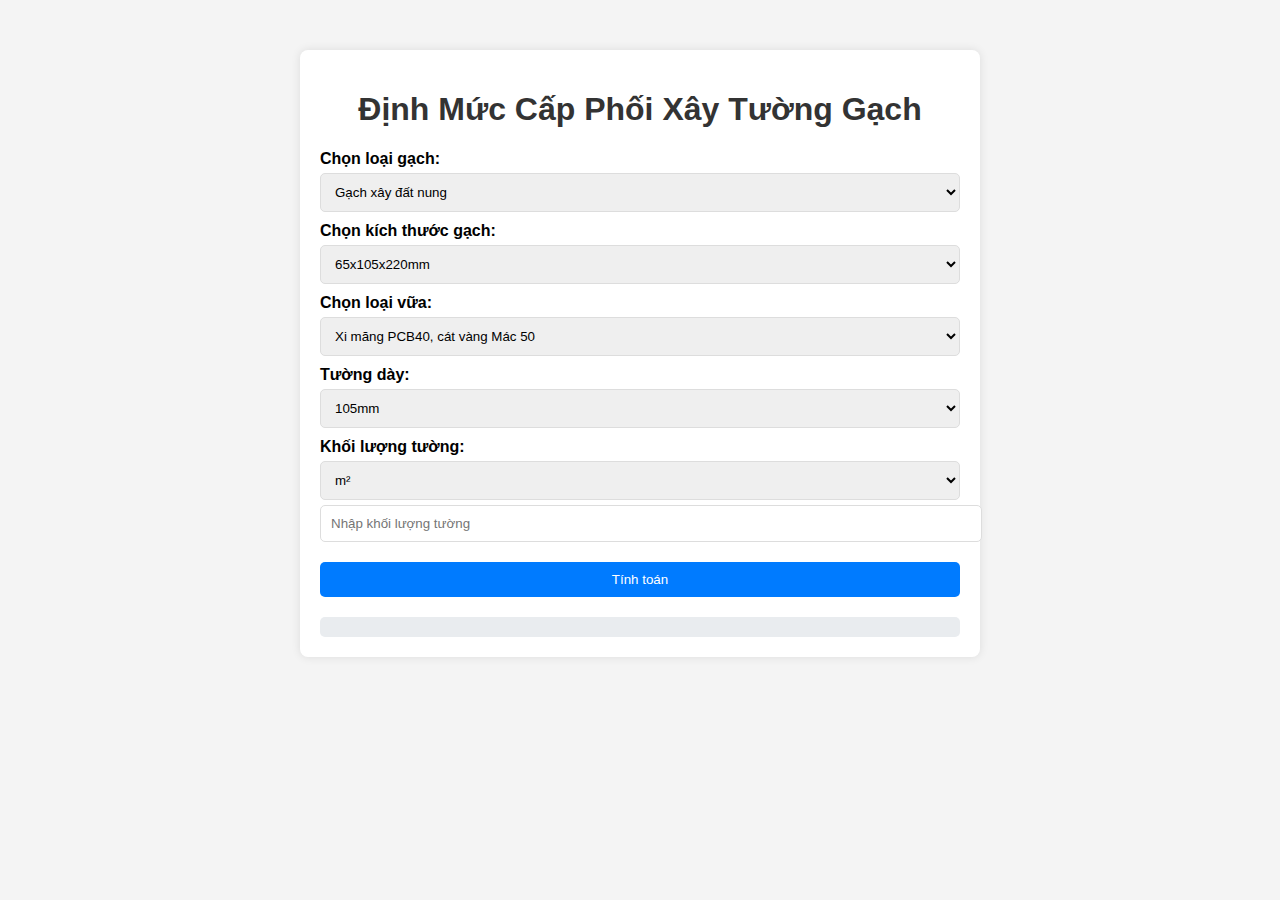
<file: CAPPHOI/TUONGGACH/index.html>
<!DOCTYPE html>
<html lang="en">
<head>
    <meta charset="UTF-8">
    <meta name="viewport" content="width=device-width, initial-scale=1.0">
    <title>Wall Construction Calculator</title>
    <link rel="stylesheet" href="styles.css">
</head>
<body>
    <div class="container">
        <h1>Định Mức Cấp Phối Xây Tường Gạch</h1>
        
        <label for="brickType">Chọn loại gạch:</label>
        <select id="brickType">
            <option value="datnung">Gạch xây đất nung</option>
            <option value="betong">Gạch xây bê tông</option>
            <option value="aacBetongNhe">Xây gạch bê tông khí chưng áp AAC bằng vữa xây bê tông nhẹ</option>
            <option value="aacThongThuong">Xây gạch bê tông khí chưng áp AAC bằng vữa xây thông thường</option>
        </select>

        <label for="brickSize">Chọn kích thước gạch:</label>
        <select id="brickSize">
            <option value="65x105x220">65x105x220mm</option>
            <option value="50x100x200">50x100x200mm</option>
            <option value="45x90x190">45x90x190mm</option>
            <option value="40x80x190">40x80x190mm</option>
            <option value="100x100x200">100x100x200mm</option>
            <option value="80x80x190">80x80x190mm</option>
            <option value="90x90x190">90x90x190mm</option>
        </select>

        <label for="mortarType">Chọn loại vữa:</label>
        <select id="mortarType">
            <option value="pcb40_50">Xi măng PCB40, cát vàng Mác 50</option>
            <option value="pcb40_75">Xi măng PCB40, cát vàng Mác 75</option>
            <option value="pcb40_100">Xi măng PCB40, cát vàng Mác 100</option>
            <option value="pcb30_50">Xi măng PCB30, cát vàng Mác 50</option>
            <option value="pcb30_75">Xi măng PCB30, cát vàng Mác 75</option>
            <option value="pcb30_100">Xi măng PCB30, cát vàng Mác 100</option>
        </select>

        <label for="wallThickness">Tường dày:</label>
        <select id="wallThickness">
            <option value="105">105mm</option>
            <option value="220">220mm</option>
        </select>

        <label for="wallVolume">Khối lượng tường:</label>
        <select id="wallVolumeUnit">
            <option value="m2">m²</option>
            <option value="m3">m³</option>
        </select>
        <input type="number" id="wallVolume" placeholder="Nhập khối lượng tường">

        <button id="calculateBtn">Tính toán</button>

        <div id="result" class="result"></div>
    </div>

    <script src="script.js"></script>
</body>
</html>
</file>
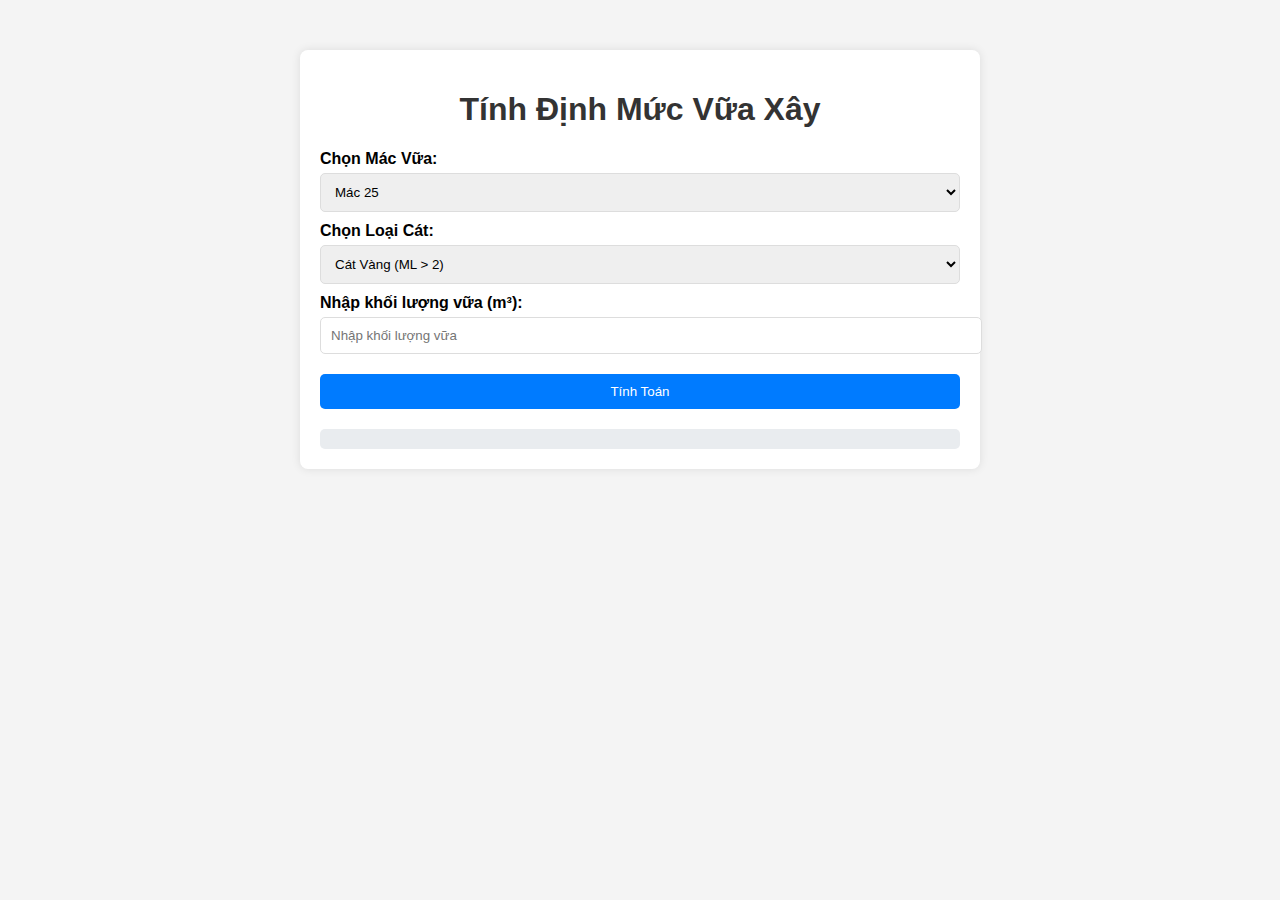
<file: CAPPHOI/VUA/index.html>
<!DOCTYPE html>
<html lang="vi">
<head>
    <meta charset="UTF-8">
    <meta name="viewport" content="width=device-width, initial-scale=1.0">
    <title>Tính Định Mức Vữa Xây</title>
    <link rel="stylesheet" href="styles.css">
</head>
<body>
    <div class="container">
        <h1>Tính Định Mức Vữa Xây</h1>

        <label for="mac">Chọn Mác Vữa:</label>
        <select id="mac">
            <option value="25">Mác 25</option>
            <option value="50">Mác 50</option>
            <option value="75">Mác 75</option>
            <option value="100">Mác 100</option>
            <option value="125">Mác 125</option>
            <option value="150">Mác 150</option>
        </select>

        <label for="sand">Chọn Loại Cát:</label>
        <select id="sand">
            <option value="catvang">Cát Vàng (ML > 2)</option>
            <option value="catmin1">Cát Mịn (ML = 1.5 - 2)</option>
            <option value="catmin2">Cát Mịn (ML = 0.7 - 1.4)</option>
        </select>

        <label for="volume">Nhập khối lượng vữa (m³):</label>
        <input type="number" id="volume" placeholder="Nhập khối lượng vữa" min="0" step="0.01">

        <button onclick="calculate()">Tính Toán</button>

        <div class="result" id="result"></div>
    </div>

    <script src="script.js"></script>
</body>
</html>
</file>
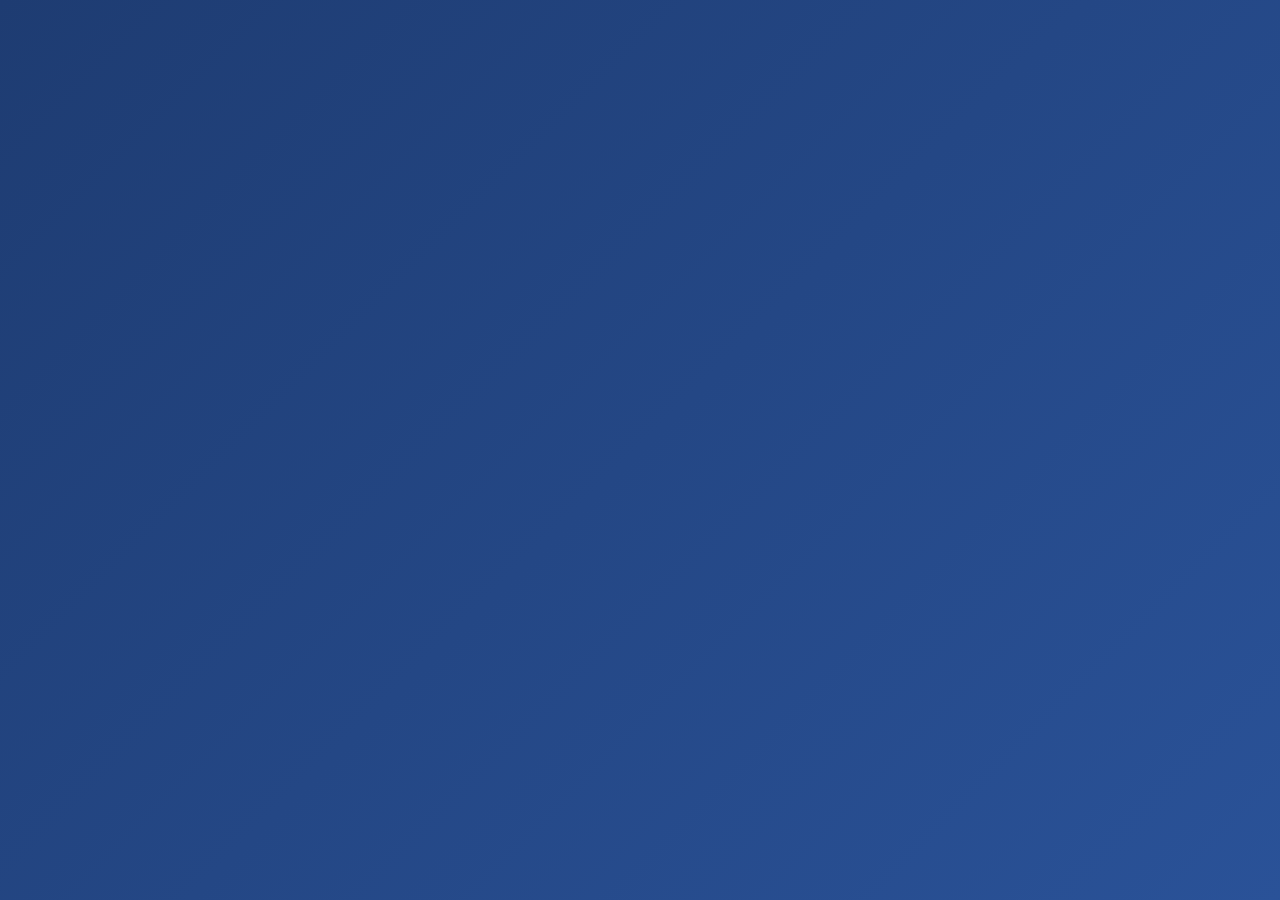
<file: Baogiadichvu.html>
<!DOCTYPE html>
<html lang="vi">
<head>
    <meta charset="UTF-8">
    <meta name="viewport" content="width=device-width, initial-scale=1.0">
    <title>Báo Giá Dịch Vụ - Xây Dựng Minh Khoa</title>
    <script src="Theodoibaotri.js"></script>
    <style>
        body {
            font-family: Arial, sans-serif;
            background: #ECF0F1;
            margin: 0;
            padding: 20px;
        }
        .baogia {
            max-width: 1200px;
            margin: auto;
            background: #FFFFFF;
            padding: 30px;
            border-radius: 15px;
            box-shadow: 0px 8px 16px rgba(0, 0, 0, 0.1);
            text-align: center;
            overflow-x: auto;
        }
        h1 {
            font-size: 28px;
            color: #2C3E50;
            margin-bottom: 20px;
            text-transform: uppercase;
        }
        h2 {
            font-size: 22px;
            color: #2980B9;
            margin-top: 20px;
            text-align: left;
        }
        table {
            width: 100%;
            min-width: 1000px;
            border-collapse: collapse;
            background: #F8FCFF;
            border-radius: 10px;
            overflow: hidden;
            box-shadow: 0px 6px 12px rgba(0, 0, 0, 0.05);
        }
        th, td {
            padding: 15px;
            font-size: 16px;
            border: 1px solid #BDC3C7;
            text-align: center;
        }
        th {
            background: #3498DB;
            color: white;
            text-transform: uppercase;
        }
        tr:nth-child(even) {
            background: #D6EAF8;
        }
        tr:hover {
            background: #85C1E9;
            transition: 0.3s;
        }
        @media (max-width: 768px) {
            .baogia {
                padding: 20px;
            }
            table {
                min-width: 700px;
            }
        }
    </style>
</head>
<body>

        <header>
            <div class="logo">
                <a href="index.html" class="mk-design">MK DESIGN</a>
                <script src="menu.js"></script>
                <link rel="stylesheet" href="menu.css">
            </div>
            <nav>
                <ul class="menu">
                    <li><a href="index.html">Giới Thiệu</a></li>
                    <li><a href="dichvu.html">Dịch Vụ</a></li>
                    <li><a href="phanmem.html">Phần Mềm</a></li>
                    <li><a href="Baogiadichvu.html">Báo Giá</a></li>
                    <li><a href="thanhtoan/thanhtoan.html">Thanh Toán</a></li>
                    <li class="submenu">
                        <a href="#">Xem Thêm ▼</a>
                        <ul class="dropdown">
                            <li><a href="CAPPHOI/capphoi.html">Cấp Phối</a></li>
                            <li><a href="khobanve/khobanve.html">Kho Bản Vẽ (Free)</a></li>
                            <li><a href="lienhe.html">Liên Hệ</a></li>
                            <li><a href="quyenriengtu.html">Chính Sách</a></li>
                        </ul>
                    </li>
                </ul>
                <div class="menu-toggle">&#9776;</div>
            </nav>
        </header>
    <div class="baogia">
        <h1>BÁO GIÁ DỊCH VỤ CỦA XAYDUNGMINHKHOA</h1>
        
        <h2>📋 Dịch vụ Giám Sát</h2>
        <table>
            <tr>
                <th>Gói dịch vụ</th>
                <th>Thời gian giám sát</th>
                <th>Thời gian (h)/Ngày</th>
                <th>Nhà phố</th>
                <th>Biệt thự</th>
            </tr>
            <tr>
                <td>Gói tiêu chuẩn</td>
                <td>3 buổi/tuần</td>
                <td>3 – 4 giờ</td>
                <td>8.000.000đ</td>
                <td>10.000.000đ</td>
            </tr>
            <tr>
                <td>Tư vấn Giám Sát bán thời gian</td>
                <td>5 buổi/tuần</td>
                <td>3 – 4 giờ</td>
                <td>12.000.000đ</td>
                <td>14.000.000đ</td>
            </tr>
            <tr>
                <td>Tư vấn Giám Sát nguyên ngày</td>
                <td>Thứ 2 – Thứ 7</td>
                <td>7 – 8 giờ</td>
                <td>18.000.000đ</td>
                <td>22.000.000đ</td>
            </tr>
        </table>

        <h2>📐 Dịch vụ Thiết Kế & Thi Công</h2>
        <table>
            <tr>
                <th>Dịch vụ</th>
                <th>Nhà phố</th>
                <th>Biệt thự</th>
            </tr>
            <tr>
                <td>Thiết kế Full Hồ Sơ</td>
                <td>70.000đ/m²</td>
                <td>150.000đ/m²</td>
            </tr>
            <tr>
                <td>Đơn giá thi công trọn gói (Không bao gồm Nội thất rời)</td>
                <td>6.000.000đ/m²</td>
                <td>6.000.000đ/m²</td>
            </tr>
            <tr>
                <td>Đơn giá thi công Nhân Công (Không bao gồm Vật Tư)</td>
                <td>2.500.000đ/m²</td>
                <td>2.500.000đ/m²</td>
            </tr>
        </table>
    </div>
</body>
</html>
</file>
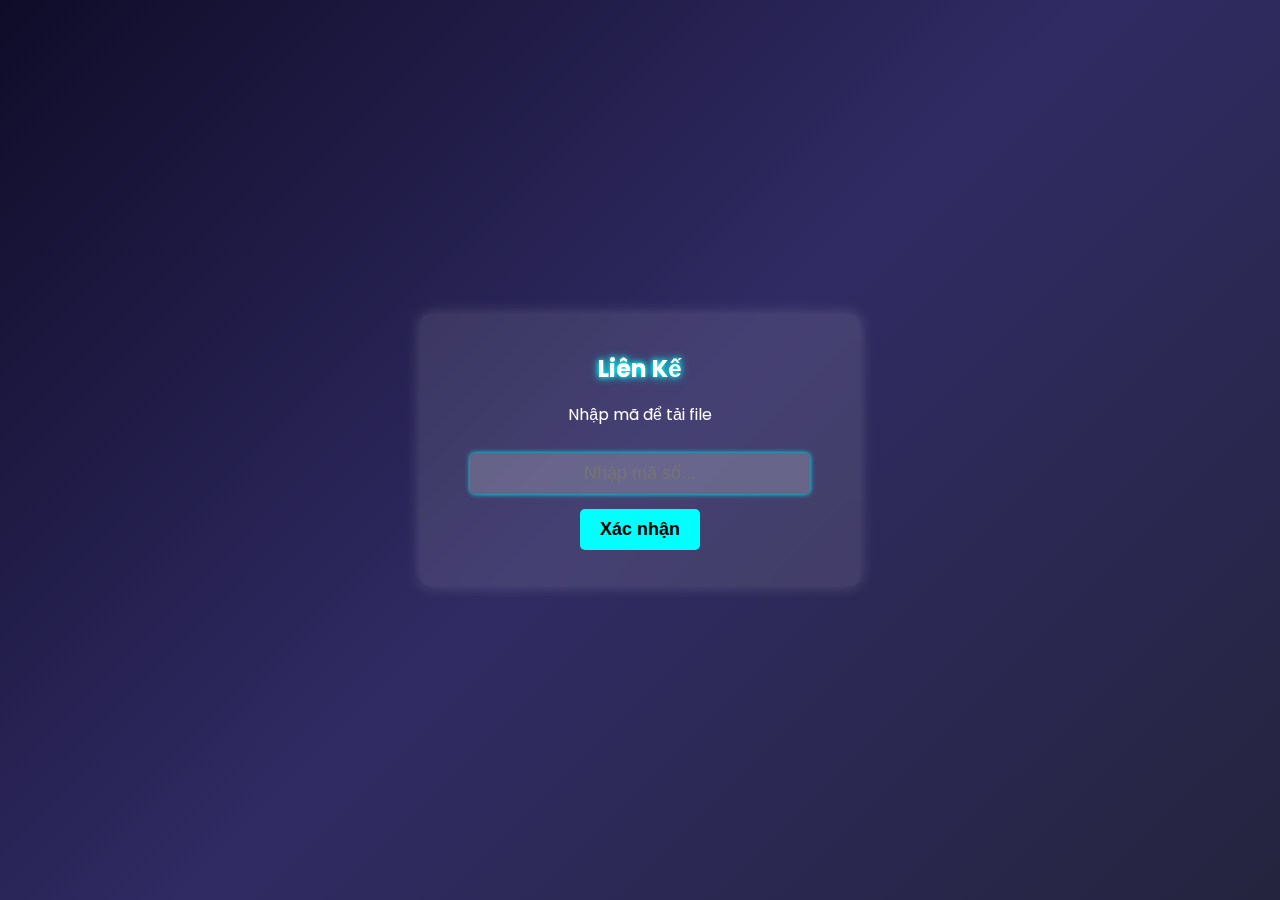
<file: datav1.html>
<!DOCTYPE html>
<html lang="vi">
<head>
    <meta charset="UTF-8">
    <meta name="viewport" content="width=device-width, initial-scale=1.0">
    <title>Liên Kết Data Máy Tính Minh Khoa</title>
    <style>
        @import url('https://fonts.googleapis.com/css2?family=Poppins:wght@300;400;700&display=swap');

        body {
            background: linear-gradient(135deg, #0f0c29, #302b63, #24243e);
            color: white;
            font-family: 'Poppins', sans-serif;
            text-align: center;
            display: flex;
            justify-content: center;
            align-items: center;
            height: 100vh;
            margin: 0;
        }

        .container {
            background: rgba(255, 255, 255, 0.1);
            padding: 20px;
            border-radius: 10px;
            box-shadow: 0 0 15px rgba(255, 255, 255, 0.2);
            width: 400px;
            backdrop-filter: blur(5px);
        }

        h1 {
            font-size: 24px;
            text-shadow: 0 0 5px cyan, 0 0 10px cyan;
        }

        input {
            width: 80%;
            padding: 10px;
            margin-top: 10px;
            font-size: 18px;
            border: none;
            outline: none;
            border-radius: 5px;
            text-align: center;
            background: rgba(255, 255, 255, 0.2);
            color: white;
            box-shadow: 0 0 5px cyan;
            transition: 0.3s;
        }

        input:focus {
            box-shadow: 0 0 10px cyan;
        }

        button {
            margin-top: 15px;
            padding: 10px 20px;
            font-size: 18px;
            background: cyan;
            color: black;
            border: none;
            border-radius: 5px;
            cursor: pointer;
            transition: 0.3s;
            font-weight: bold;
        }

        button:hover {
            background: lime;
            box-shadow: 0 0 10px lime;
        }

        #message {
            margin-top: 15px;
            font-size: 16px;
            font-weight: bold;
        }
    </style>
</head>
<body>
    <div class="container">
        <h1 id="title"></h1>
        <p>Nhập mã để tải file</p>
        <input type="text" id="codeInput" placeholder="Nhập mã số...">
        <button onclick="checkCode()">Xác nhận</button>
        <p id="message"></p>
    </div>

    <script>
        function checkCode() {
            var code = document.getElementById("codeInput").value;
            var message = document.getElementById("message");
            if (code === "DANM6565") {
                message.innerHTML = "✅ Mã hợp lệ! Đang tải file...";
                message.style.color = "lime";
                setTimeout(() => {
                    window.location.href = "https://drive.google.com/uc?export=download&id=1fp4DSmuMY6Psf13JmzfhJA8vtDaqHxzf";
                }, 1000);
            } else {
                message.innerHTML = "❌ Mã không hợp lệ!";
                message.style.color = "red";
            }
        }

        // Hiệu ứng gõ chữ
        const text = "Liên Kết Data Máy Tính Minh Khoa";
        let index = 0;
        function typeEffect() {
            if (index < text.length) {
                document.getElementById("title").innerHTML += text.charAt(index);
                index++;
                setTimeout(typeEffect, 100);
            }
        }
        window.onload = typeEffect;
    </script>
</body>
</html>
</file>
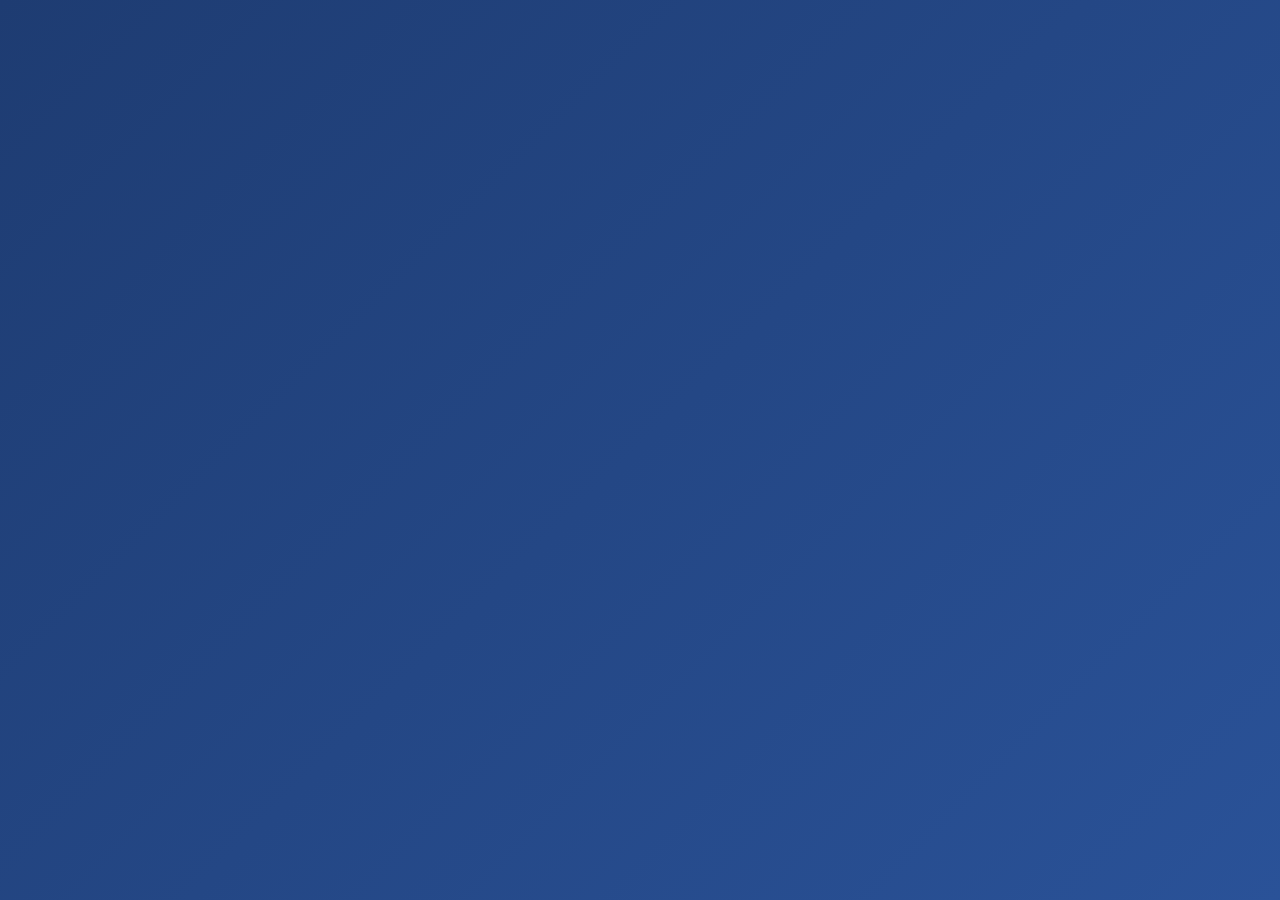
<file: dichvu.html>
<!DOCTYPE html>
<html lang="en">
<head>
    <meta charset="UTF-8">
    <meta name="viewport" content="width=device-width, initial-scale=1.0">
    <title>Dịch Vụ - Xây Dựng Minh Khoa</title>
    <link rel="stylesheet" href="dichvu.css">
    <link rel="stylesheet" href="styles.css">   
     <script src="Theodoibaotri.js"></script>
    <!-- Google tag (gtag.js) -->
<script async src="https://www.googletagmanager.com/gtag/js?id=G-H8NYE7G5J2"></script>
<script>
  window.dataLayer = window.dataLayer || [];
  function gtag(){dataLayer.push(arguments);}
  gtag('js', new Date());

  gtag('config', 'G-H8NYE7G5J2');
</script>
</head>
<body>
    <header>
        <div class="logo">
            <a href="index.html" class="mk-design">MK DESIGN</a>
            <script src="menu.js"></script>
            <link rel="stylesheet" href="menu.css">
        </div>
        <nav>
            <ul class="menu">
                <li><a href="index.html">Giới Thiệu</a></li>
                <li><a href="dichvu.html">Dịch Vụ</a></li>
                <li><a href="phanmem.html">Phần Mềm</a></li>
                <li><a href="Baogiadichvu.html">Báo Giá</a></li>
                <li><a href="thanhtoan/thanhtoan.html">Thanh Toán</a></li>
                <li class="submenu">
                    <a href="#">Xem Thêm ▼</a>
                    <ul class="dropdown">
                        <li><a href="CAPPHOI/capphoi.html">Cấp Phối</a></li>
                        <li><a href="khobanve/khobanve.html">Kho Bản Vẽ (Free)</a></li>
                        <li><a href="lienhe.html">Liên Hệ</a></li>
                        <li><a href="quyenriengtu.html">Chính Sách</a></li>
                    </ul>
                </li>
            </ul>
            <div class="menu-toggle">&#9776;</div>
        </nav>
    </header>

    <main>
        <section id="services">
            <h2>Dịch vụ của chúng tôi</h2>
            <article>
                <h3>Thiết kế kiến trúc</h3>
                <p>Chúng tôi tự tin với kinh nghiệm có thể đưa đến cho bạn những thiết kế mới mẻ.</p>
            </article>
            <article>
                <h3>Thiết Kế Kết Cấu</h3>
                <p>Đưa đến cho khách hàng một nơi ở vừa đẹp vừa vững chắc.</p>
            </article>
            <article>
                <h3>Tư vấn giám sát</h3>
                <p>Chúng tôi cung cấp dịch vụ tư vấn giám sát để đảm bảo tiến độ và chất lượng công trình.</p>
            </article>
            <article>
                <h3>Thi công</h3>
                <p>Với đội ngũ thi công chuyên nghiệp, chúng tôi đảm bảo hoàn thiện công trình đúng tiến độ và chất lượng.</p>
            </article>
        </section>
    </main>

    <footer>
        <div class="container">
            <p>&copy; 2025 Xây Dựng Minh Khoa. All rights reserved.</p>
        </div>
    </footer>
</body>
</html>
</file>
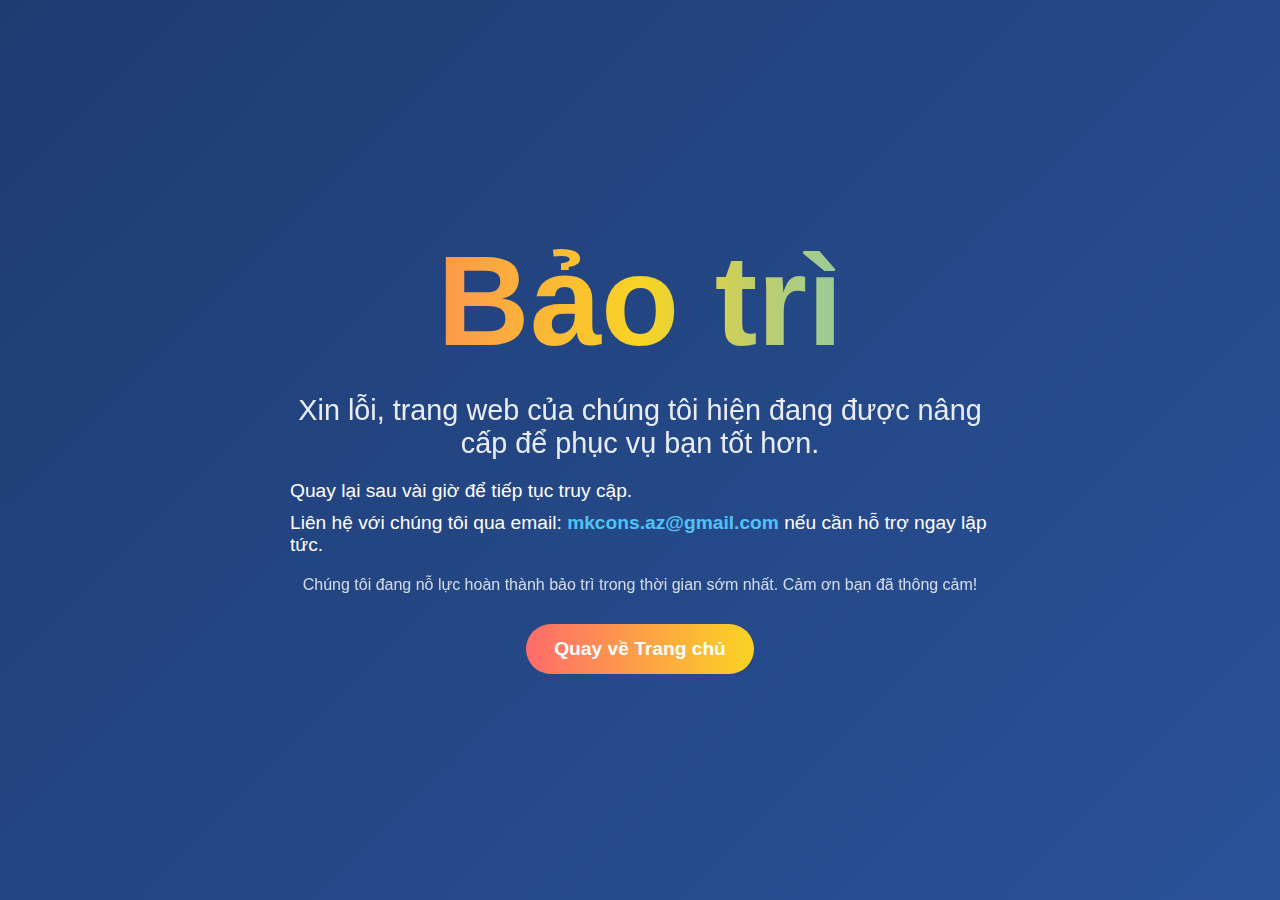
<file: lienhe.html>
<!DOCTYPE html>
<html lang="en">
<head>
    <meta charset="UTF-8">
    <meta name="viewport" content="width=device-width, initial-scale=1.0">
    <title>Liên Hệ - Xây Dựng Minh Khoa</title>
    <link rel="stylesheet" href="styles.css">
    <link rel="stylesheet" href="lienhe.css">
    <script src="Theodoibaotri.js"></script>
    <!-- Google tag (gtag.js) -->
<script async src="https://www.googletagmanager.com/gtag/js?id=G-H8NYE7G5J2"></script>
<script>
  window.dataLayer = window.dataLayer || [];
  function gtag(){dataLayer.push(arguments);}
  gtag('js', new Date());

  gtag('config', 'G-H8NYE7G5J2');
</script>
</head>
<body>
    <header>
        <div class="logo">
            <a href="index.html" class="mk-design">MK DESIGN</a>
            <script src="menu.js"></script>
            <link rel="stylesheet" href="menu.css">
        </div>
        <nav>
            <ul class="menu">
                <li><a href="index.html">Giới Thiệu</a></li>
                <li><a href="dichvu.html">Dịch Vụ</a></li>
                <li><a href="phanmem.html">Phần Mềm</a></li>
                <li><a href="Baogiadichvu.html">Báo Giá</a></li>
                <li><a href="Profile/Profile.html">Profile</a></li>
                <li><a href="thanhtoan/thanhtoan.html">Thanh Toán</a></li>
                <li class="submenu">
                    <a href="#">Xem Thêm ▼</a>
                    <ul class="dropdown">
                        <li><a href="CAPPHOI/capphoi.html">Cấp Phối</a></li>
                        <li><a href="khobanve/khobanve.html">Kho Bản Vẽ (Free)</a></li>
                        <li><a href="lienhe.html">Liên Hệ</a></li>
                        <li><a href="quyenriengtu.html">Chính Sách</a></li>
                    </ul>
                </li>
            </ul>
            <div class="menu-toggle">&#9776;</div>
        </nav>
    </header>

    <section>

        <div class="container">
            <h2>Để Lại Thông Tin Phản Hồi</h2>
            <form id="contactForm">
                <label for="name">Họ tên:</label>
                <input type="text" id="name" name="name" required>

                <label for="email">Email:</label>
                <input type="email" id="email" name="email" required>

                <label for="message">Nội dung:</label>
                <textarea id="message" name="message" required></textarea>

                <button type="submit">Gửi</button>
            </form>
        </div>
    </section>

    <section id="contact">
        <h2>Liên hệ chúng tôi</h2>
        <p>Để biết thêm chi tiết, vui lòng liên hệ qua email: <a id="email-link" href="mailto:khoaminhtran9@gmail.com">khoaminhtran9@gmail.com</a>.</p>
        <p>Số điện thoại liên hệ: <a id="phone-link" href="tel:0867544809">0867544809</a> & <a id="phone-link" href="tel:0825864379">0825864379</a>.</p>
        <p>Địa chỉ công ty: <a id="address-link" href="https://www.google.com/maps/place/Nh%C3%A0+Tr%E1%BA%A7n+Minh+Khoa/@12.4913219,109.0888357,17.33z/data=!4m14!1m7!3m6!1s0x3170398a8964a5ed:0xadd37f237b5b0c81!2zTmjDoCBUcuG6p24gTWluaCBLaG9h!8m2!3d12.4913934!4d109.0906669!16s%2Fg%2F11j8pch3tt!3m5!1s0x3170398a8964a5ed:0xadd37f237b5b0c81!8m2!3d12.4913934!4d109.0906669!16s%2Fg%2F11j8pch3tt?hl=vi-VN&entry=ttu" target="_blank">Ninh Bình - Ninh Hòa - Khánh Hòa</a>.</p>
        <p>Hình Thức Thanh Toán: <a href="thanhtoan/thanhtoan.html" target="_blank">Xem chi tiết</a></p>
        <p>Đánh Giá Doanh Nghiệp Trên Google Map: <a href="https://g.page/r/CYEMW3sjf9OtEAI/review" target="_blank"> Tại Đây</a> </p>

    </section>
    <footer>
        <div class="container">
            <p>&copy; 2025 Xây Dựng Minh Khoa. All rights reserved.</p>
        </div>
    </footer>

    <script src="lienhe.js"></script>
</body>
</html>
</file>
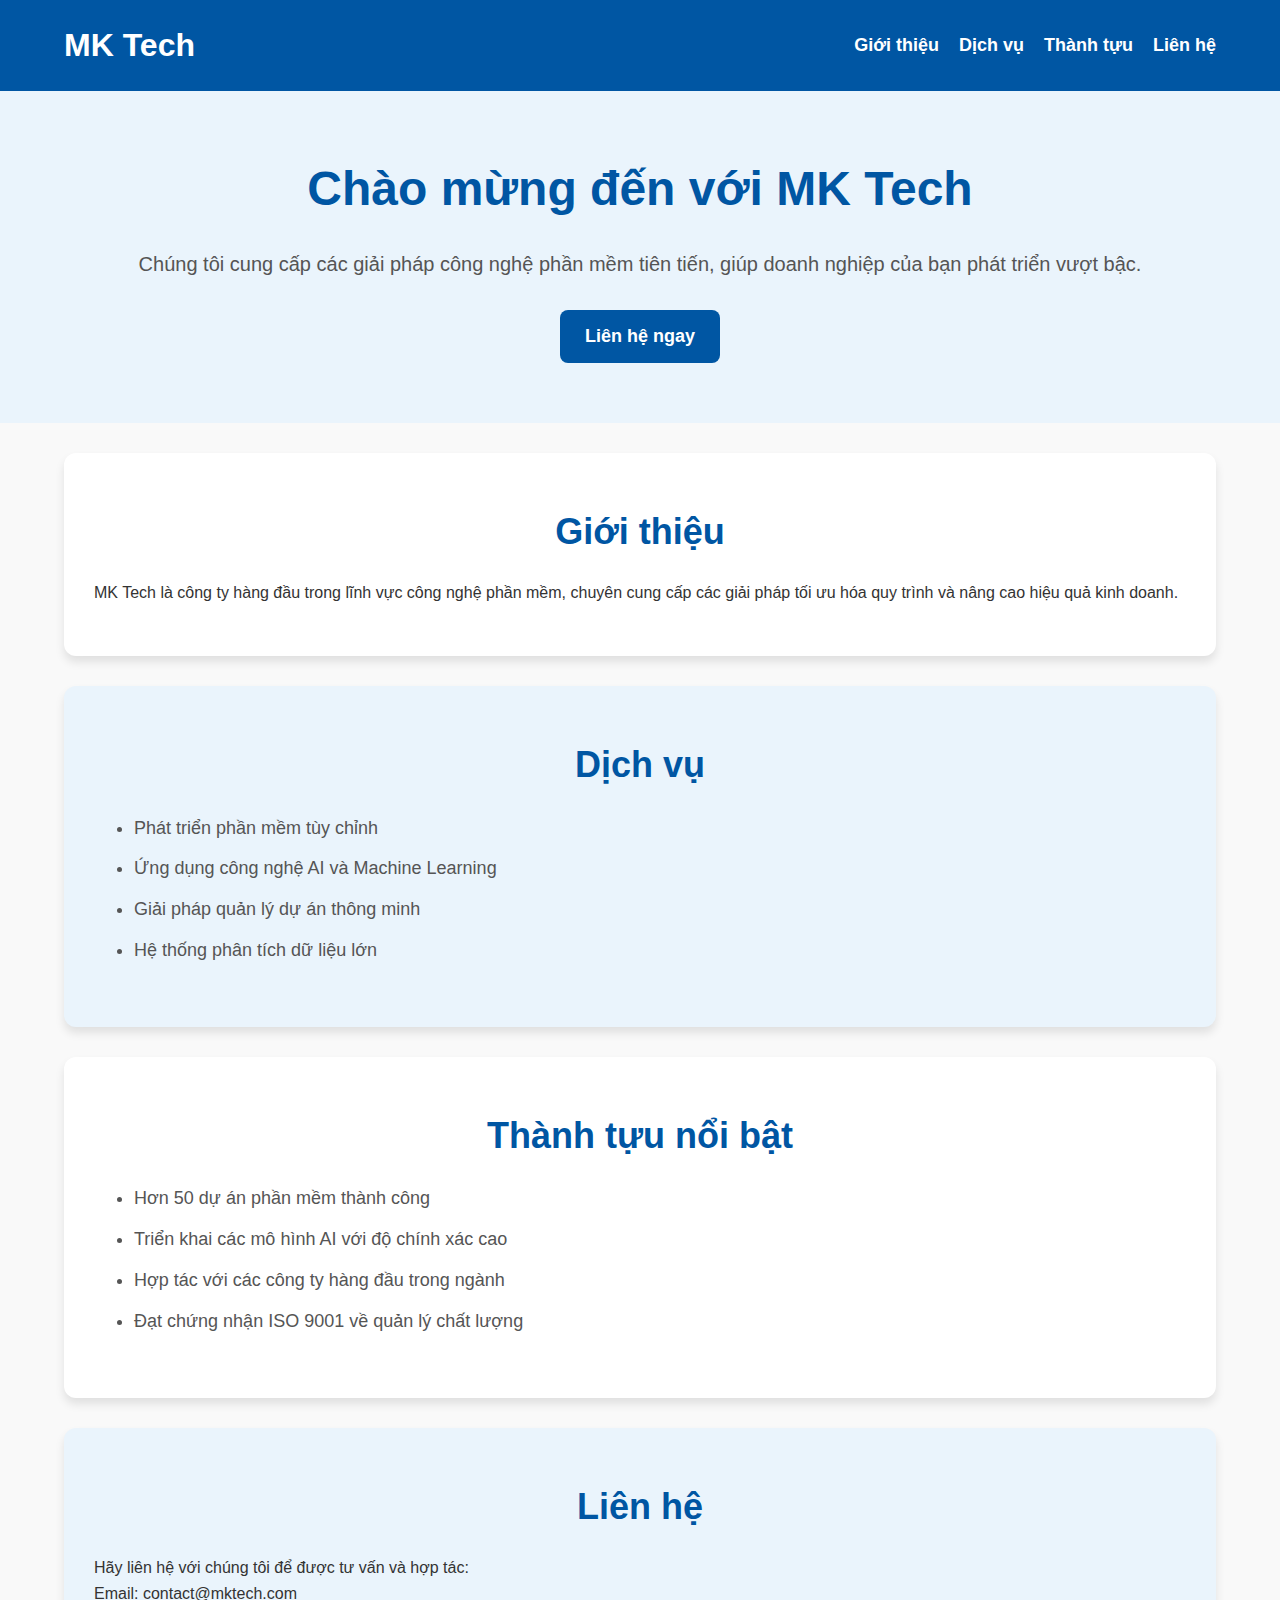
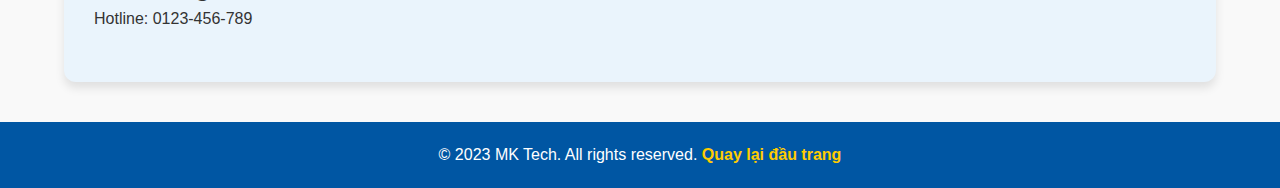
<file: Mktech.html>
<!DOCTYPE html>
<html lang="vi">
<head>
  <meta charset="UTF-8">
  <meta name="viewport" content="width=device-width, initial-scale=1.0">
  <title>Công Ty Công Nghệ Phần Mềm Website MK Tech</title>
  <style>
    /* Reset and global styles */
    * {
      margin: 0;
      padding: 0;
      box-sizing: border-box;
    }

    body {
      font-family: 'Roboto', sans-serif;
      background-color: #f9f9f9;
      color: #333;
      line-height: 1.6;
    }

    a {
      text-decoration: none;
      color: inherit;
    }

    /* Header styles */
    header {
      background-color: #0056a3;
      color: #fff;
      padding: 20px 0;
      box-shadow: 0 4px 6px rgba(0, 0, 0, 0.1);
    }

    .container {
      width: 90%;
      max-width: 1200px;
      margin: 0 auto;
    }

    .nav {
      display: flex;
      justify-content: space-between;
      align-items: center;
    }

    .nav ul {
      list-style: none;
      display: flex;
      gap: 20px;
    }

    .nav ul li {
      font-size: 18px;
    }

    .nav ul li a {
      color: #fff;
      font-weight: bold;
      transition: color 0.3s;
    }

    .nav ul li a:hover {
      color: #ffcc00;
    }

    /* Hero section */
    .hero {
      text-align: center;
      padding: 60px 20px;
      background-color: #eaf4fc;
    }

    .hero h1 {
      font-size: 48px;
      color: #0056a3;
      margin-bottom: 20px;
    }

    .hero p {
      font-size: 20px;
      color: #555;
      margin-bottom: 30px;
    }

    .hero a {
      display: inline-block;
      background-color: #0056a3;
      color: #fff;
      padding: 12px 25px;
      font-size: 18px;
      font-weight: bold;
      border-radius: 8px;
      transition: background-color 0.3s;
    }

    .hero a:hover {
      background-color: #003d7a;
    }

    /* Section styles */
    .section {
      padding: 50px 30px;
      margin: 30px 0;
      border-radius: 12px;
      box-shadow: 0 6px 10px rgba(0, 0, 0, 0.1);
    }

    .section:nth-child(odd) {
      background-color: #ffffff;
    }

    .section:nth-child(even) {
      background-color: #eaf4fc;
    }

    .section h2 {
      text-align: center;
      font-size: 36px;
      color: #0056a3;
      margin-bottom: 20px;
    }

    .section ul {
      list-style: disc;
      padding-left: 40px;
    }

    .section ul li {
      margin-bottom: 12px;
      font-size: 18px;
      color: #555;
    }

    /* Footer styles */
    footer {
      background-color: #0056a3;
      color: #fff;
      text-align: center;
      padding: 20px 0;
      margin-top: 40px;
    }

    footer p {
      font-size: 16px;
    }

    footer a {
      color: #ffcc00;
      font-weight: bold;
    }

    footer a:hover {
      color: #fff;
    }

    /* Responsive Design */
    @media (max-width: 768px) {
      .nav ul {
        flex-direction: column;
        gap: 10px;
      }

      .hero h1 {
        font-size: 36px;
      }

      .hero p {
        font-size: 18px;
      }

      .section {
        padding: 30px 20px;
      }
    }
  </style>
</head>
<body>

  <!-- Header -->
  <header>
    <div class="container">
      <div class="nav">
        <h1>MK Tech</h1>
        <ul>
          <li><a href="#about">Giới thiệu</a></li>
          <li><a href="#services">Dịch vụ</a></li>
          <li><a href="#achievements">Thành tựu</a></li>
          <li><a href="#contact">Liên hệ</a></li>
        </ul>
      </div>
    </div>
  </header>

  <!-- Hero Section -->
  <section class="hero">
    <h1>Chào mừng đến với MK Tech</h1>
    <p>Chúng tôi cung cấp các giải pháp công nghệ phần mềm tiên tiến, giúp doanh nghiệp của bạn phát triển vượt bậc.</p>
    <a href="#contact">Liên hệ ngay</a>
  </section>

  <!-- Sections -->
  <div class="container">
    <div id="about" class="section">
      <h2>Giới thiệu</h2>
      <p>MK Tech là công ty hàng đầu trong lĩnh vực công nghệ phần mềm, chuyên cung cấp các giải pháp tối ưu hóa quy trình và nâng cao hiệu quả kinh doanh.</p>
    </div>

    <div id="services" class="section">
      <h2>Dịch vụ</h2>
      <ul>
        <li>Phát triển phần mềm tùy chỉnh</li>
        <li>Ứng dụng công nghệ AI và Machine Learning</li>
        <li>Giải pháp quản lý dự án thông minh</li>
        <li>Hệ thống phân tích dữ liệu lớn</li>
      </ul>
    </div>

    <div id="achievements" class="section">
      <h2>Thành tựu nổi bật</h2>
      <ul>
        <li>Hơn 50 dự án phần mềm thành công</li>
        <li>Triển khai các mô hình AI với độ chính xác cao</li>
        <li>Hợp tác với các công ty hàng đầu trong ngành</li>
        <li>Đạt chứng nhận ISO 9001 về quản lý chất lượng</li>
      </ul>
    </div>

    <div id="contact" class="section">
      <h2>Liên hệ</h2>
      <p>Hãy liên hệ với chúng tôi để được tư vấn và hợp tác:</p>
      <p>Email: <a href="mailto:contact@mktech.com">contact@mktech.com</a></p>
      <p>Hotline: 0123-456-789</p>
    </div>
  </div>

  <!-- Footer -->
  <footer>
    <p>&copy; 2023 MK Tech. All rights reserved. <a href="#top">Quay lại đầu trang</a></p>
  </footer>

</body>
</html>
</file>
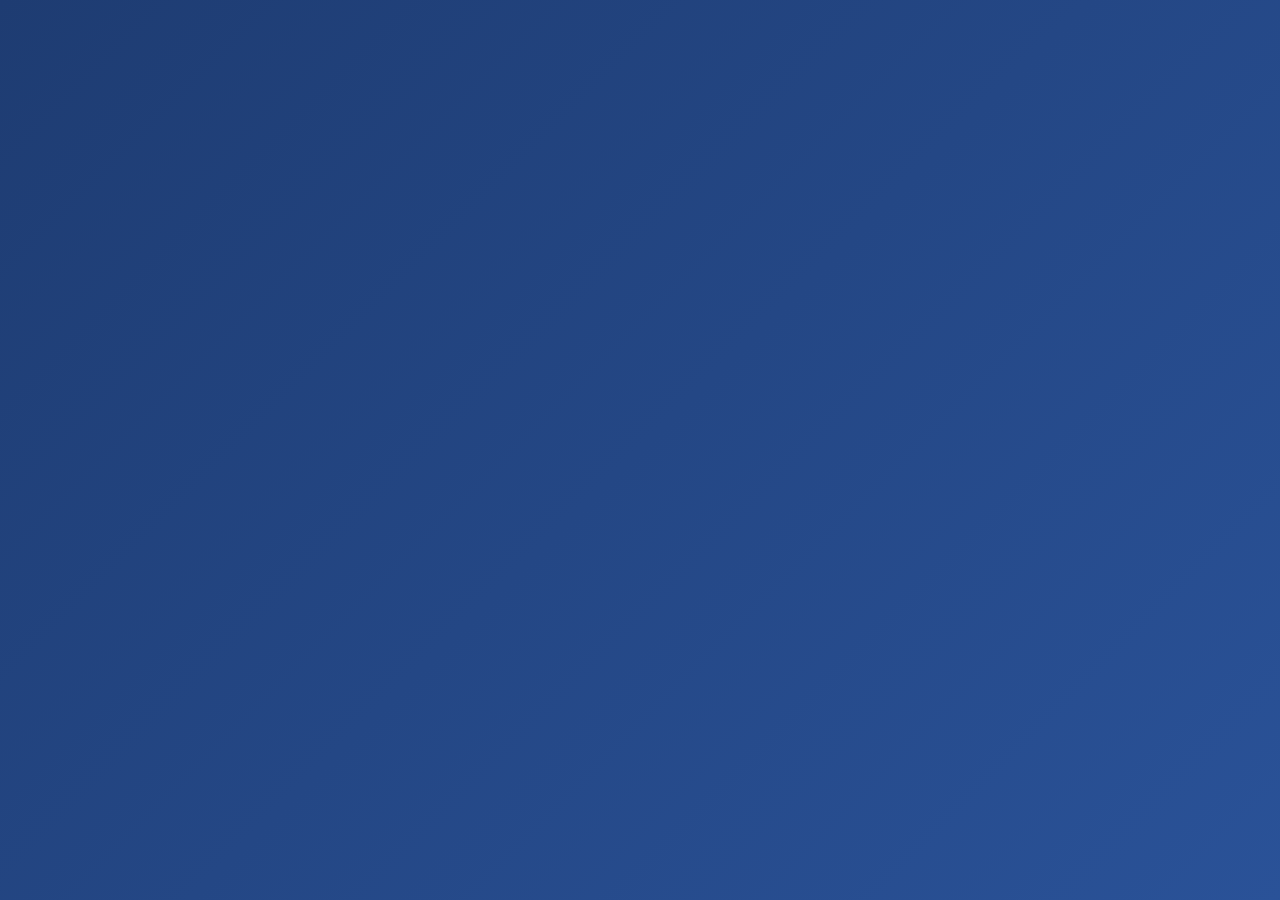
<file: phanmem.html>
<!DOCTYPE html>
<html lang="en">
<head>
    <meta charset="UTF-8">
    <meta name="viewport" content="width=device-width, initial-scale=1.0">
    <title>Trang Dowload Phần Mềm- Xây Dựng Minh Khoa</title>
    <link rel="stylesheet" href="styles.css">
    <link rel="stylesheet" href="phanmem.css">
    <script src="Theodoibaotri.js"></script>
    <!-- Google tag (gtag.js) -->
<script async src="https://www.googletagmanager.com/gtag/js?id=G-H8NYE7G5J2"></script>
<script>
  window.dataLayer = window.dataLayer || [];
  function gtag(){dataLayer.push(arguments);}
  gtag('js', new Date());

  gtag('config', 'G-H8NYE7G5J2');
</script>
</head>
<body>
    <header>
        <div class="logo">
            <a href="index.html" class="mk-design">MK DESIGN</a>
            <script src="menu.js"></script>
            <link rel="stylesheet" href="menu.css">
        </div>
        <nav>
            <ul class="menu">
                <li><a href="index.html">Giới Thiệu</a></li>
                <li><a href="dichvu.html">Dịch Vụ</a></li>
                <li><a href="phanmem.html">Phần Mềm</a></li>
                <li><a href="Baogiadichvu.html">Báo Giá</a></li>
                <li><a href="thanhtoan/thanhtoan.html">Thanh Toán</a></li>
                <li class="submenu">
                    <a href="#">Xem Thêm ▼</a>
                    <ul class="dropdown">
                        <li><a href="CAPPHOI/capphoi.html">Cấp Phối</a></li>
                        <li><a href="khobanve/khobanve.html">Kho Bản Vẽ (Free)</a></li>
                        <li><a href="lienhe.html">Liên Hệ</a></li>
                        <li><a href="quyenriengtu.html">Chính Sách</a></li>
                    </ul>
                </li>
            </ul>
            <div class="menu-toggle">&#9776;</div>
        </nav>
    </header>

    <section id="software">
        <h2>Phần Mềm Kỹ Thuật</h2>
        <article>
            <p>Các phần mềm hỗ trợ công việc xây dựng:</p>
            <ul>
                <li><a href="PhanMem/AutoCAD/autocad.html" target="_blank">AutoDesk AutoCAD 2007 -2025 </a></li>
                <li><a href="PhanMem/HUONGDANCAICAD/Huongdancaiautocad2025.HTML" target="_blank">Hướng Dẫn Cài AutoCAD 2025</a></li>
                <li><a href="PhanMem/AutoCAD Mechanical/autocad.html" target="_blank">Autodesk AutoCAD Mechanical</li>
                <li><a href="PhanMem/Revit/revit.html" target="_blank">AutoDesk Revit 2014 -2024 </a></li>
                <li><a href="PhanMem/HUONGDANCAIREVIT/Huongdancairevit2025.HTML" target="_blank">Hướng Dẫn Cài Autodesk Revit 2024</a></li>
                <li><a href="PhanMem/CSI/SAP2000.html" target="_blank">CSI SAP 2000 V24</a></li>
                <li><a href="PhanMem/CSI/SafeV12.html" target="_blank">CSI SAFE V12</a></li>
                <li><a href="PhanMem/CSI/Etabs.html" target="_blank">CSI Etabs V17</a></li>
                <li><a href="PhanMem/SketChup/SketChup.html" target="_blank">SketChup 2016-2023</a></li>
                <li><a href="PhanMem/Photoshop/Photoshop.html" target="_blank">Adobe Photoshop CS3-2023 </a></li>
            </ul>
        </article>
    </section>
    <section id="vanphong">
        <h2>Phần Mềm Văn Phòng</h2>
        <article>
            <p>Các phần mềm hỗ trợ công việc văn phòng:</p>
            <ul>
                <li><a href="PhanMem/Office/office.html" target="_blank">MicroSoft Office </a></li>
                <li><a href="https://www.wps.com/vi-VN/" target="_blank">WPS Office </a></li>
                <li><a href="PhanMem/MsViso/Visio.html" target="_blank">MicroSoft Viso </a></li>
                
            </ul>
        </article>
    </section>
    <section id="image">
        <h2>Công Cụ Sử Lý Hình Ảnh Online</h2>
        <article>
            <p>Các Site Sử Lý Hình Ảnh Online</p>
            <ul>
                <li><a href="sulyhinhanh/chuyendoihinhanh.html" target="_blank">Chuyển Đổi Định Dạng Hình Ảnh</a></li>
                <li><a href="sulyhinhanh/botronanh.html" target="_blank">Tạo Bo Cho Khung Hình Ảnh</a></li>
                <li><a href="sulyhinhanh/kichthuocanh.html" target="_blank">Thay Đổi Kích Thước Hình Ảnh Online</a></li>
            </ul>
        </article>
    </section>
</main>
   <footer>
        <div class="container">
            <p>&copy; 2025 Xây Dựng Minh Khoa. All rights reserved.</p>
        </div>
    </footer>


</body>
</html>
</file>
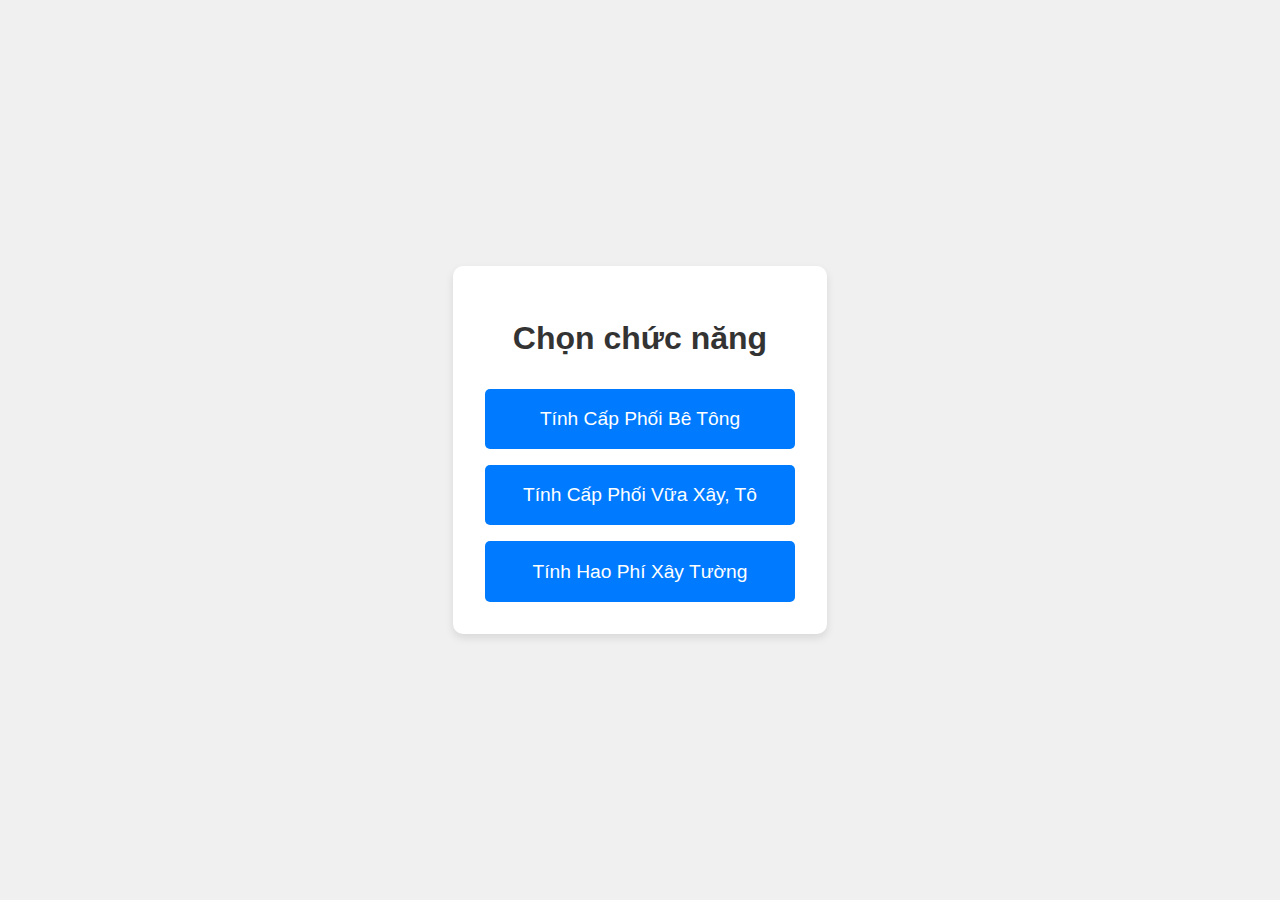
<file: CAPPHOI/capphoi.html>
<!DOCTYPE html>
<html lang="vi">
<head>
    <meta charset="UTF-8">
    <meta name="viewport" content="width=device-width, initial-scale=1.0">
    <title>Trang Chính</title>
    <style>
        body {
            font-family: Arial, sans-serif;
            background: #f0f0f0;
            display: flex;
            justify-content: center;
            align-items: center;
            height: 100vh;
            margin: 0;
        }
        .container {
            text-align: center;
            background: #ffffff;
            padding: 2em;
            border-radius: 10px;
            box-shadow: 0 4px 8px rgba(0, 0, 0, 0.1);
        }
        h1 {
            color: #333;
            font-size: 2em;
            margin-bottom: 1em;
        }
        .button-container {
            display: flex;
            flex-direction: column;
            gap: 1em;
        }
        .button-container a {
            text-decoration: none;
            color: #ffffff;
            background-color: #007bff;
            padding: 1em 2em;
            border-radius: 5px;
            font-size: 1.2em;
            transition: background-color 0.3s;
        }
        .button-container a:hover {
            background-color: #0056b3;
        }
    </style>
</head>
<body>
    <div class="container">
        <h1>Chọn chức năng</h1>
        <div class="button-container">
            <a href="BT/index.html">Tính Cấp Phối Bê Tông</a>
            <a href="VUA/index.html">Tính Cấp Phối Vữa Xây, Tô</a>
            <a href="TUONGGACH/index.html"> Tính Hao Phí Xây Tường</a>
        </div>
    </div>
</body>
</html>
</file>
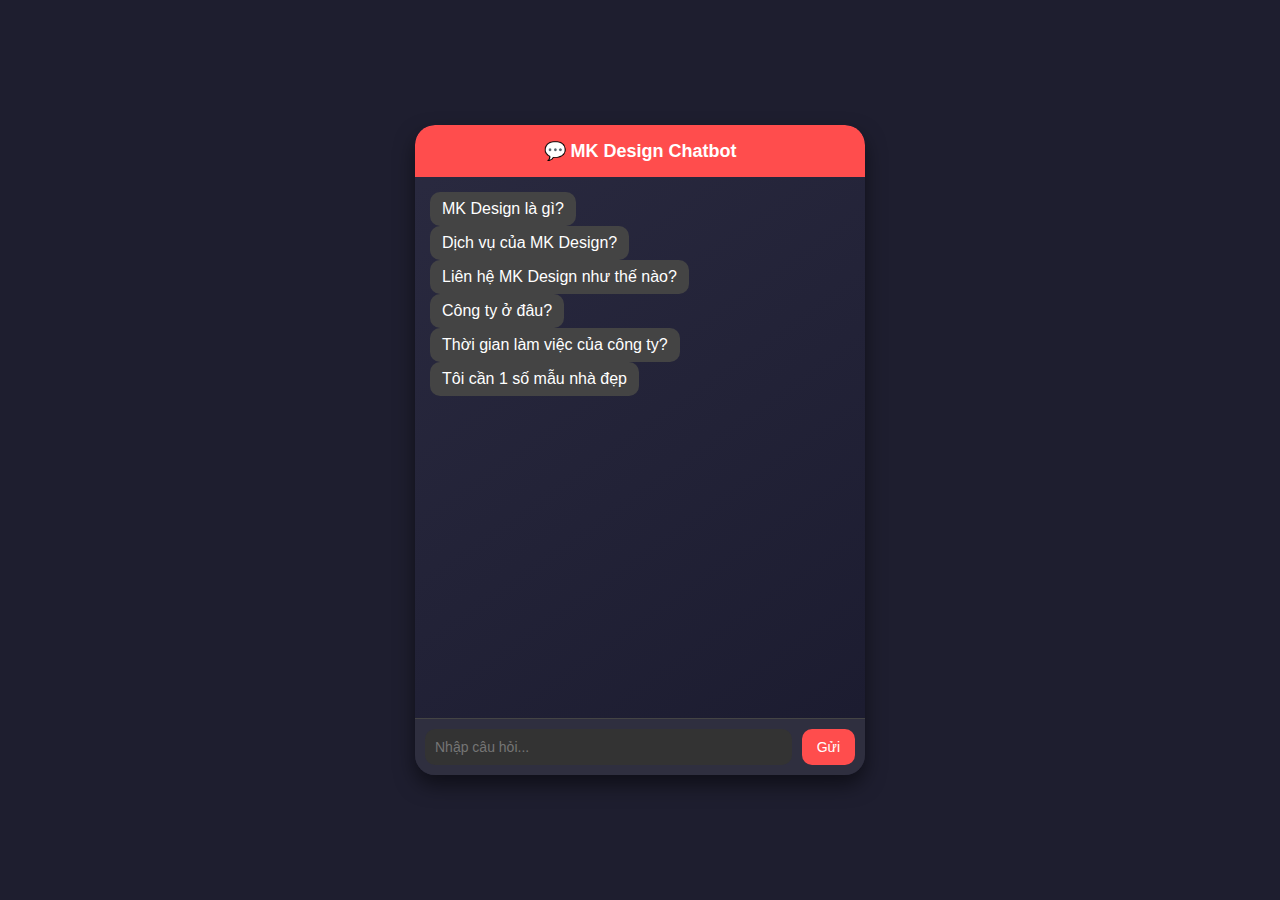
<file: ChatBox/Chatbox.html>
<!DOCTYPE html>
<html lang="en">
<head>
  <meta charset="UTF-8">
  <meta name="viewport" content="width=device-width, initial-scale=1.0">
  <title>MK Design Chatbot</title>
  <link rel="stylesheet" href="chatbox.css">
</head>
<body>
  <div id="chat-container">
    <div id="chat-header">💬 MK Design Chatbot</div>
    <div id="chat-body"></div>
    <div id="chat-input">
      <input type="text" id="user-input" placeholder="Nhập câu hỏi..." oninput="showSuggestions()" />
      <button id="send-btn">Gửi</button>
    </div>
  </div>
  <script src="chatbox.js"></script>
</body>
</html>
</file>
<file: styles.css>
* {
    margin: 0;
    padding: 0;
    box-sizing: border-box;
}

body {
    font-family: 'Arial', sans-serif;
    line-height: 1.6;
    color: #333;
    background-color: #f9f9f9;
    margin: 0;
    padding: 0;
}

.container {
    width: 90%;
    max-width: 1200px;
    margin: 0 auto;
}

/* Header Styling */
header {
    background-color: #0056b3;
    color: #fff;
    padding: 15px 0;
}

header h1 {
    text-align: center;
    font-size: 2rem;
    margin-bottom: 10px;
}

header nav ul {
    display: flex;
    justify-content: center;
    list-style: none;
    gap: 20px;
}

header nav ul li a {
    color: #fff;
    text-decoration: none;
    font-size: 1rem;
}

header nav ul li a:hover {
    text-decoration: underline;
}

/* Styling for the intro section */
.intro {
    background: linear-gradient(to right, #f0f8ff, #e6f7ff);
    padding: 50px 20px;
    border-radius: 15px;
    box-shadow: 0 4px 10px rgba(0, 0, 0, 0.1);
    margin: 30px auto;
    max-width: 1200px;
}

.intro-section {
    display: flex;
    flex-wrap: wrap;
    align-items: center;
    justify-content: space-between;
    gap: 20px;
}

.intro-content {
    flex: 1;
    max-width: 600px;
}

.intro-content h2 {
    display: flex;
    flex-direction: column;
    align-items: center;
    justify-content: center;
    gap: 10px;
    text-align: center;
}

.intro-content h2 img {
    height: 120px;
    width: auto;
    border-radius: 15px;
    box-shadow: 0 4px 6px rgba(0, 0, 0, 0.1);
}

.intro-content h2 span {
    font-size: 48px;
    font-weight: bold;
    color: #0055ff;
    text-shadow: 2px 2px 4px rgba(0, 85, 255, 0.3);
}

.intro-content p {
    font-size: 18px;
    line-height: 1.6;
    color: #333;
    margin-bottom: 20px;
}

.intro-content ul {
    list-style: none;
    padding: 0;
    margin: 0;
}

.intro-content ul li {
    font-size: 16px;
    color: #555;
    margin-bottom: 10px;
    padding-left: 20px;
    position: relative;
}

.intro-content ul li::before {
    content: "✔";
    color: #0055ff;
    font-size: 18px;
    position: absolute;
    left: 0;
    top: 0;
}

.intro-image {
    flex: 1;
    max-width: 500px;
    text-align: center;
}

.intro-image img {
    max-width: 90%; /* Increase the width to better match the content */
    border-radius: 15px;
    box-shadow: 0 4px 10px rgba(0, 0, 0, 0.1);
    transition: transform 0.3s ease, box-shadow 0.3s ease;
    margin: 0 auto; /* Center the image */
}

.intro-image img:hover {
    transform: scale(1.05);
    box-shadow: 0 8px 20px rgba(0, 0, 0, 0.2);
}

/* Image Gallery */
.image-gallery {
    display: flex;
    flex-wrap: wrap;
    justify-content: center;
    gap: 20px;
    margin-top: 30px;
    padding: 20px;
    background: linear-gradient(to right, #f0f8ff, #e6f7ff);
    border-radius: 15px;
    box-shadow: 0 4px 10px rgba(0, 0, 0, 0.1);
    perspective: 1500px; /* Add perspective for 3D effect */
}

/* Animation for fade-in effect */
@keyframes fadeIn {
    from {
        opacity: 0;
        transform: translateY(20px); /* Slight upward movement */
    }
    to {
        opacity: 1;
        transform: translateY(0);
    }
}

/* Apply animation to images in the gallery */
.image-gallery img {
    max-width: 220px;
    height: auto;
    border-radius: 10px;
    box-shadow: 0 4px 6px rgba(0, 0, 0, 0.1);
    transition: transform 0.6s ease, box-shadow 0.3s ease;
    cursor: pointer;
    transform-origin: center left;
    opacity: 0; /* Start hidden */
    animation: fadeIn 1s ease-in-out forwards; /* Fade-in animation */
}

/* Staggered animation for each image */
.image-gallery img:nth-child(1) {
    animation-delay: 0.2s;
}
.image-gallery img:nth-child(2) {
    animation-delay: 0.4s;
}
.image-gallery img:nth-child(3) {
    animation-delay: 0.6s;
}
.image-gallery img:nth-child(4) {
    animation-delay: 0.8s;
}
.image-gallery img:nth-child(5) {
    animation-delay: 1s;
}

.image-gallery img:hover {
    transform: rotateY(-180deg); /* Simulate a book page flip */
    box-shadow: 0 8px 20px rgba(0, 0, 0, 0.2);
    filter: brightness(1.1);
}

/* Add a back side for the flipping effect */
.image-gallery img::after {
    content: "Back Side";
    position: absolute;
    top: 0;
    left: 0;
    width: 100%;
    height: 100%;
    background: #e6f7ff;
    color: #0055ff;
    display: flex;
    align-items: center;
    justify-content: center;
    font-size: 16px;
    font-weight: bold;
    backface-visibility: hidden; /* Hide the back side initially */
    transform: rotateY(180deg); /* Flip the back side */
}

.image-gallery img:hover::after {
    backface-visibility: visible; /* Show the back side on hover */
}

.image-gallery h2 {
    width: 100%;
    text-align: center;
    font-size: 24px;
    font-weight: bold;
    color: #0055ff;
    margin-bottom: 20px;
    text-shadow: 1px 1px 2px rgba(0, 85, 255, 0.3);
}

/* Add hover effect for the gallery container */
.image-gallery:hover {
    transform: translateY(-5px);
    box-shadow: 0 8px 20px rgba(0, 85, 255, 0.2);
}

/* Responsive adjustments */
@media (max-width: 768px) {
    .image-gallery img {
        max-width: 180px;
    }
    .image-gallery {
        gap: 15px;
    }
}

/* Fragmented Hexagonal Effect with Neon Glow */
.image-container {
    position: relative;
    width: 300px; /* Adjust width as needed */
    height: 300px; /* Adjust height as needed */
    display: flex;
    flex-wrap: wrap;
    justify-content: center;
    align-items: center;
    perspective: 1000px; /* For 3D effect */
}

.image-container .hexagon {
    position: relative;
    width: 80px; /* Size of each hexagon */
    height: 46px;
    margin: 2px;
    background: url('image.png') no-repeat center/cover;
    clip-path: polygon(50% 0%, 100% 25%, 100% 75%, 50% 100%, 0% 75%, 0% 25%);
    transition: transform 0.3s ease, box-shadow 0.3s ease;
    box-shadow: 0 0 10px rgba(0, 255, 255, 0.5); /* Neon glow */
}

.image-container .hexagon:hover {
    transform: scale(1.1) rotateY(10deg); /* Slight 3D rotation on hover */
    box-shadow: 0 0 20px rgba(0, 255, 255, 0.8); /* Stronger neon glow */
}

.image-container .hexagon::before {
    content: '';
    position: absolute;
    top: 0;
    left: 0;
    width: 100%;
    height: 100%;
    background: rgba(0, 255, 255, 0.2); /* Neon overlay */
    clip-path: inherit;
    transition: opacity 0.3s ease;
    opacity: 0;
}

.image-container .hexagon:hover::before {
    opacity: 1;
}

.image-container .hexagon:nth-child(odd) {
    animation: float 3s infinite alternate ease-in-out;
}

.image-container .hexagon:nth-child(even) {
    animation: float 3s infinite alternate ease-in-out 1.5s;
}

@keyframes float {
    from {
        transform: translateY(0);
    }
    to {
        transform: translateY(-10px);
    }
}

/* Footer Styling */
footer {
    background-color: #333;
    color: #fff;
    text-align: center;
    padding: 15px 0;
    margin-top: 30px;
}

footer p {
    font-size: 0.9rem;
}

/* Responsive Design */
@media (max-width: 768px) {
    .intro-section {
        flex-direction: column;
        text-align: center;
    }

    header nav ul {
        flex-direction: column;
        gap: 10px;
    }

    .image-gallery {
        flex-wrap: wrap;
    }

    .image-gallery img {
        max-width: 200px;
    }
}

/* Features Section */
.features {
    background: linear-gradient(to right, #f9f9f9, #e6f7ff);
    padding: 50px 20px;
    border-radius: 15px;
    box-shadow: 0 4px 10px rgba(0, 0, 0, 0.1);
    margin: 30px auto;
    text-align: center;
}

.features h2 {
    font-size: 2rem;
    color: #0056b3;
    margin-bottom: 20px;
    text-transform: uppercase;
    text-shadow: 1px 1px 2px rgba(0, 85, 255, 0.3);
}

.features p {
    font-size: 1.2rem;
    line-height: 1.8;
    color: #555;
    margin-bottom: 20px;
}

/* Design Process Section */
.design-process {
    background: linear-gradient(to right, #f0f8ff, #ffffff);
    padding: 50px 20px;
    text-align: center;
    border-radius: 15px;
    box-shadow: 0 4px 10px rgba(0, 0, 0, 0.1);
    margin: 30px auto;
}

.design-process h2 {
    font-size: 2.5rem;
    color: #0056b3;
    margin-bottom: 30px;
    text-transform: uppercase;
    text-shadow: 1px 1px 2px rgba(0, 85, 255, 0.3);
}

.steps {
    display: flex;
    flex-wrap: wrap;
    gap: 20px;
    justify-content: center;
}

.step {
    background: #ffffff;
    padding: 20px;
    border-radius: 10px;
    box-shadow: 0 4px 6px rgba(0, 0, 0, 0.1);
    flex: 1 1 250px;
    max-width: 300px;
    text-align: center;
    transition: transform 0.3s ease, box-shadow 0.3s ease;
}

.step:hover {
    transform: translateY(-5px);
    box-shadow: 0 8px 20px rgba(0, 0, 0, 0.2);
}

.step h3 {
    font-size: 2rem;
    color: #007bff;
    margin-bottom: 15px;
    text-shadow: 1px 1px 2px rgba(0, 123, 255, 0.3);
}

.step p {
    font-size: 1rem;
    line-height: 1.6;
    color: #555;
}

/* Construction Process Section */
.construction-process {
    background: linear-gradient(to right, #ffffff, #f8f9fa);
    padding: 50px 20px;
    text-align: center;
    border-radius: 15px;
    box-shadow: 0 4px 10px rgba(0, 0, 0, 0.1);
    margin: 30px auto;
}

.construction-process h2 {
    font-size: 2.5rem;
    color: #333;
    margin-bottom: 30px;
    font-weight: bold;
    text-transform: uppercase;
    text-shadow: 1px 1px 2px rgba(0, 0, 0, 0.2);
}

.steps .step {
    background: #ffffff;
    padding: 20px;
    border-radius: 10px;
    box-shadow: 0 4px 6px rgba(0, 0, 0, 0.1);
    flex: 1 1 250px;
    max-width: 300px;
    text-align: center;
    transition: transform 0.3s ease, box-shadow 0.3s ease;
}

.steps .step:hover {
    transform: translateY(-5px);
    box-shadow: 0 8px 20px rgba(0, 0, 0, 0.2);
}

.steps .step h3 {
    font-size: 2rem;
    color: #007bff;
    margin-bottom: 15px;
    text-shadow: 1px 1px 2px rgba(0, 123, 255, 0.3);
}

.steps .step p {
    font-size: 1rem;
    line-height: 1.6;
    color: #555;
}

/* Responsive Design */
@media (max-width: 768px) {
    .steps {
        flex-direction: column;
        gap: 15px;
    }

    .step {
        max-width: 100%;
    }
}

/* Pricing Section */
#baogia {
    max-width: 1200px;
    margin: 40px auto;
    background: linear-gradient(to right, #ffffff, #f9f9f9);
    padding: 30px;
    border-radius: 15px;
    box-shadow: 0 8px 16px rgba(0, 0, 0, 0.1);
    text-align: center;
    overflow-x: auto; /* Enable horizontal scrolling for small screens */
}

#baogia h1 {
    font-size: 2.5rem;
    color: #2c3e50;
    margin-bottom: 20px;
    text-transform: uppercase;
    text-shadow: 1px 1px 2px rgba(0, 0, 0, 0.2);
}

#baogia h2 {
    font-size: 1.8rem;
    color: #2980b9;
    margin-top: 30px;
    margin-bottom: 15px;
    text-align: left;
    text-transform: uppercase;
    font-weight: bold;
    border-left: 5px solid #3498db;
    padding-left: 10px;
}

#baogia table {
    width: 100%;
    border-collapse: collapse;
    margin-top: 20px;
    background: #f8fcff;
    border-radius: 10px;
    overflow: hidden;
    box-shadow: 0 6px 12px rgba(0, 0, 0, 0.05);
}

#baogia th {
    background: #3498db;
    color: #fff;
    padding: 15px;
    font-size: 1.2rem;
    text-transform: uppercase;
    border: 1px solid #2980b9;
    white-space: nowrap;
}

#baogia td {
    padding: 15px;
    font-size: 1rem;
    color: #2c3e50;
    border: 1px solid #bdc3c7;
    text-align: center;
    white-space: nowrap;
}

#baogia tr:nth-child(even) {
    background: #ecf6fc;
}

#baogia tr:hover {
    background: #d6eaf8;
    color: #000;
    transition: background 0.3s ease, color 0.3s ease;
}

#baogia table caption {
    font-size: 1.2rem;
    color: #555;
    margin-top: 10px;
    font-style: italic;
}

/* Responsive Design */
@media (max-width: 768px) {
    #baogia {
        padding: 20px;
    }

    #baogia table {
        min-width: 700px; /* Ensure table doesn't shrink too much */
    }

    #baogia h1 {
        font-size: 2rem;
    }

    #baogia h2 {
        font-size: 1.5rem;
    }

    #baogia th, #baogia td {
        font-size: 0.9rem;
        padding: 10px;
    }
}
</file>
<file: tuvan.css>
/* ======================
   Global Styles
====================== */
* {
    box-sizing: border-box;
    margin: 0;
    padding: 0;
    font-family: 'Poppins', sans-serif;
}

body {
    background-color: #f9fbfc;
    color: #333;
}

/* ======================
   Contact Form Container
====================== */
.contact-form {
    background: linear-gradient(135deg, #5dade2, #85c1e9);
    padding: 40px;
    border-radius: 12px;
    max-width: 1100px;
    margin: 50px auto;
    display: flex;
    flex-direction: row;
    gap: 30px;
    box-shadow: 0 10px 20px rgba(0, 0, 0, 0.15);
    animation: fadeIn 1s ease-in-out;
}

/* ======================
   Form Styling
====================== */
.form-container {
    flex: 1;
    background: #ffffff;
    padding: 30px;
    border-radius: 10px;
    box-shadow: 0 5px 15px rgba(0, 0, 0, 0.1);
}

.contact-form h2 {
    text-align: center;
    color: #2c3e50;
    font-weight: 600;
    margin-bottom: 25px;
}

.contact-form label {
    font-weight: 600;
    color: #333;
    display: block;
    margin-bottom: 8px;
}

.contact-form input, .contact-form textarea {
    width: 100%;
    padding: 12px;
    margin-bottom: 15px;
    border: 2px solid #ddd;
    border-radius: 6px;
    transition: all 0.3s ease;
}

.contact-form input:focus, .contact-form textarea:focus {
    border-color: #5dade2;
    box-shadow: 0 0 8px rgba(93, 173, 226, 0.3);
    outline: none;
}

.contact-form button {
    width: 100%;
    padding: 14px;
    background: #5dade2;
    color: #fff;
    border: none;
    border-radius: 6px;
    font-weight: 600;
    cursor: pointer;
    transition: all 0.3s ease;
}

.contact-form button:hover {
    background: #48c9b0;
}

/* ======================
   Contact Info Styling
====================== */
.contact-info {
    flex: 1;
    background: #ffffff;
    padding: 30px;
    border-radius: 10px;
    box-shadow: 0 5px 15px rgba(0, 0, 0, 0.1);
    text-align: center;
}

.contact-info h3 {
    font-weight: 700;
    color: #2c3e50;
    font-size: 24px;
    margin-bottom: 15px;
}

.contact-info p {
    font-size: 16px;
    line-height: 1.6;
    color: #555;
    margin-bottom: 15px;
}

.contact-info a {
    color: #5dade2;
    font-weight: 600;
    text-decoration: none;
    transition: color 0.3s ease;
}

.contact-info a:hover {
    color: #48c9b0;
    text-decoration: underline;
}

/* ======================
   Responsive Design
====================== */
@media (max-width: 900px) {
    .contact-form {
        flex-direction: column;
    }
}

@media (max-width: 600px) {
    .contact-form {
        padding: 20px;
    }
    .form-container, .contact-info {
        padding: 20px;
    }
    .contact-info h3 {
        font-size: 20px;
    }
    .contact-info p {
        font-size: 14px;
    }
}


@keyframes fadeIn {
    from {
        opacity: 0;
        transform: translateY(-10px);
    }
    to {
        opacity: 1;
        transform: translateY(0);
    }
}
</file>
<file: CAPPHOI/BT/styles.css>
body {
    font-family: Arial, sans-serif;
    margin: 0;
    padding: 0;
    background-color: #f4f4f4;
}

.container {
    width: 50%;
    margin: 0 auto;
    padding: 20px;
    background-color: white;
    box-shadow: 0px 0px 10px rgba(0, 0, 0, 0.1);
    border-radius: 8px;
    margin-top: 50px;
}

h1 {
    text-align: center;
    color: #333;
}

label {
    font-weight: bold;
    display: block;
    margin-top: 10px;
}

input, select {
    width: 100%;
    padding: 10px;
    margin-top: 5px;
    border-radius: 5px;
    border: 1px solid #ddd;
}

button {
    display: block;
    width: 100%;
    padding: 10px;
    margin-top: 20px;
    background-color: #007bff;
    color: white;
    border: none;
    border-radius: 5px;
    cursor: pointer;
}

button:hover {
    background-color: #0056b3;
}

.result {
    margin-top: 20px;
    padding: 10px;
    background-color: #e9ecef;
    border-radius: 5px;
}
</file>
<file: CAPPHOI/TUONGGACH/styles.css>
body {
    font-family: Arial, sans-serif;
    margin: 0;
    padding: 0;
    background-color: #f4f4f4;
}

.container {
    width: 50%;
    margin: 0 auto;
    padding: 20px;
    background-color: white;
    box-shadow: 0px 0px 10px rgba(0, 0, 0, 0.1);
    border-radius: 8px;
    margin-top: 50px;
}

h1 {
    text-align: center;
    color: #333;
}

label {
    font-weight: bold;
    display: block;
    margin-top: 10px;
}

input, select {
    width: 100%;
    padding: 10px;
    margin-top: 5px;
    border-radius: 5px;
    border: 1px solid #ddd;
}

button {
    display: block;
    width: 100%;
    padding: 10px;
    margin-top: 20px;
    background-color: #007bff;
    color: white;
    border: none;
    border-radius: 5px;
    cursor: pointer;
}

button:hover {
    background-color: #0056b3;
}

.result {
    margin-top: 20px;
    padding: 10px;
    background-color: #e9ecef;
    border-radius: 5px;
}
</file>
<file: CAPPHOI/VUA/styles.css>
body {
    font-family: Arial, sans-serif;
    margin: 0;
    padding: 0;
    background-color: #f4f4f4;
}

.container {
    width: 50%;
    margin: 0 auto;
    padding: 20px;
    background-color: white;
    box-shadow: 0px 0px 10px rgba(0, 0, 0, 0.1);
    border-radius: 8px;
    margin-top: 50px;
}

h1 {
    text-align: center;
    color: #333;
}

label {
    font-weight: bold;
    display: block;
    margin-top: 10px;
}

input, select {
    width: 100%;
    padding: 10px;
    margin-top: 5px;
    border-radius: 5px;
    border: 1px solid #ddd;
}

button {
    display: block;
    width: 100%;
    padding: 10px;
    margin-top: 20px;
    background-color: #007bff;
    color: white;
    border: none;
    border-radius: 5px;
    cursor: pointer;
}

button:hover {
    background-color: #0056b3;
}

.result {
    margin-top: 20px;
    padding: 10px;
    background-color: #e9ecef;
    border-radius: 5px;
}
</file>
<file: dichvu.css>
/* Tổng quát */
body {
    margin: 0;
    padding: 0;
    font-family: 'Arial', sans-serif;
    background-color: #f4f4f4; /* Màu nền sáng */
}

.container {
    width: 90%;
    margin: 0 auto;
}

header {
    background-color: #333; /* Nền header tối */
    color: white;
    padding: 15px 0;
}

header h1 {
    margin: 0;
    text-align: center;
    font-size: 2em;
}

nav ul {
    list-style-type: none;
    padding: 0;
    text-align: center;
}

nav ul li {
    display: inline;
    margin: 0 10px;
}

nav ul li a {
    color: #fff;
    text-decoration: none;
    font-size: 1em;
    transition: color 0.3s ease;
}

nav ul li a:hover {
    color: #ffcc00; /* Màu vàng khi hover */
}

/* Dịch vụ */
main {
    padding: 40px 0;
}

#services {
    background-color: #2a5298; /* Nền màu xanh dương đậm */
    color: white;
    padding: 40px 20px;
    text-align: center;
}

#services h2 {
    font-size: 2.5em;
    color: #ffcc00; /* Màu vàng nổi bật */
    margin-bottom: 30px;
    text-transform: uppercase;
    letter-spacing: 2px;
}

#services article {
    background-color: #4b6c9e; /* Nền hơi tối */
    border: 1px solid #fff; /* Viền trắng */
    border-radius: 8px; /* Bo góc nhẹ */
    box-shadow: 0 4px 8px rgba(0, 0, 0, 0.2);
    padding: 20px;
    margin: 15px auto;
    max-width: 600px;
    transition: transform 0.3s ease, box-shadow 0.3s ease;
}

#services article h3 {
    font-size: 1.8em;
    color: #ffcc00; /* Màu vàng nổi bật */
    margin-bottom: 12px;
    text-transform: capitalize;
}

#services article p {
    font-size: 1.1em;
    line-height: 1.6;
}

/* Hiệu ứng hover bài viết */
#services article:hover {
    transform: scale(1.03);
    box-shadow: 0 8px 16px rgba(0, 0, 0, 0.3);
    background-color: #6a88b4; /* Nền sáng hơn khi hover */
}

@media (max-width: 768px) {
    #services h2 {
        font-size: 2em;
    }

    #services article {
        margin: 15px;
        padding: 18px;
    }

    #services article h3 {
        font-size: 1.6em;
    }

    #services article p {
        font-size: 1em;
    }
}

/* Footer */
footer {
    background-color: #333;
    color: white;
    text-align: center;
    padding: 15px 0;
}

footer p {
    margin: 0;
    font-size: 0.9em;
}
</file>
<file: lienhe.css>
/* Form Styles */
form {
    background-color: white;
    padding: 20px;
    border-radius: 8px;
    box-shadow: 0 4px 8px rgba(0, 0, 0, 0.1);
}

form label {
    display: block;
    margin-bottom: 8px;
    font-size: 1.1rem;
    color: #555;
}

form input,
form textarea {
    width: 100%;
    padding: 12px;
    margin-bottom: 20px;
    border: 1px solid #ccc;
    border-radius: 4px;
    font-size: 1rem;
    box-sizing: border-box;
}

form input:focus,
form textarea:focus {
    border-color: #3498db;
    outline: none;
}

form button {
    padding: 12px 20px;
    background-color: #3498db;
    color: white;
    font-size: 1.1rem;
    border: none;
    border-radius: 4px;
    cursor: pointer;
    transition: background-color 0.3s ease;
}

form button:hover {
    background-color: #2980b9;
}


#contact {
    padding: 20px;
    background-color: #fff;
    border-radius: 15px; /* Làm tròn các góc */
    box-shadow: 0 0 20px rgba(0, 0, 0, 0.2); /* Tạo bóng mờ xung quanh */
    position: relative;
    margin: 40px auto 0; /* Căn giữa và nhích xuống thêm một chút */
    width: 80%; /* Giới hạn chiều rộng phần tử */
}

#contact h2 {
    font-size: 24px;
    color: #333;
}

#contact a {
    color: #0066cc;
    text-decoration: none;
}

#contact a:hover {
    text-decoration: underline;
}

#contact p {
    font-size: 16px;
    color: #555;
    margin-bottom: 10px;
}
</file>
<file: phanmem.css>
/* Phần Mềm Kỹ Thuật */
#software {
    margin: 20px 0;
    padding: 20px;
    background-color: #f9f9f9;
    border-radius: 8px;
    box-shadow: 0 0 10px rgba(0, 0, 0, 0.1);
}

#software h2 {
    font-size: 24px;
    margin-bottom: 15px;
    color: #333;
}

#software article {
    padding-left: 20px;
}

#software p {
    font-size: 16px;
    margin-bottom: 10px;
}

#software ul {
    list-style: none;
    padding-left: 0;
}

#software ul li {
    margin: 8px 0;
}

#software ul li a {
    text-decoration: none;
    color: #0066cc;
    font-size: 16px;
}

#software ul li a:hover {
    color: #004080;
}

/* Phần Mềm Văn Phòng */
#vanphong {
    margin: 20px 0;
    padding: 20px;
    background-color: #f9f9f9;
    border-radius: 8px;
    box-shadow: 0 0 10px rgba(0, 0, 0, 0.1);
}

#vanphong h2 {
    font-size: 24px;
    margin-bottom: 15px;
    color: #333;
}

#vanphong article {
    padding-left: 20px;
}

#vanphong p {
    font-size: 16px;
    margin-bottom: 10px;
}

#vanphong ul {
    list-style: none;
    padding-left: 0;
}

#vanphong ul li {
    margin: 8px 0;
}

#vanphong ul li a {
    text-decoration: none;
    color: #0066cc;
    font-size: 16px;
}

#vanphong ul li a:hover {
    color: #004080;
}

/* Công Cụ Sử Lý Hình Ảnh Online */
#image {
    margin: 20px 0;
    padding: 20px;
    background-color: #f9f9f9;
    border-radius: 8px;
    box-shadow: 0 0 10px rgba(0, 0, 0, 0.1);
}

#image h2 {
    font-size: 24px;
    margin-bottom: 15px;
    color: #333;
}

#image article {
    padding-left: 20px;
}

#image p {
    font-size: 16px;
    margin-bottom: 10px;
}

#image ul {
    list-style: none;
    padding-left: 0;
}

#image ul li {
    margin: 8px 0;
}

#image ul li a {
    text-decoration: none;
    color: #0066cc;
    font-size: 16px;
}

#image ul li a:hover {
    color: #004080;
}
</file>
<file: ChatBox/chatbox.css>
/* Tổng thể giao diện */
body {
  font-family: 'Roboto', sans-serif;
  margin: 0;
  padding: 0;
  background-color: #1e1e2f;
  display: flex;
  justify-content: center;
  align-items: center;
  height: 100vh;
  color: #fff;
  box-sizing: border-box;
}

#chat-container {
  width: 450px;
  height: 650px;
  background: linear-gradient(145deg, #2a2a40, #1b1b2f);
  border-radius: 20px;
  box-shadow: 0 10px 20px rgba(0, 0, 0, 0.5);
  display: flex;
  flex-direction: column;
  overflow: hidden;
}

#chat-header {
  background: #ff4d4d;
  padding: 15px;
  text-align: center;
  font-size: 18px;
  font-weight: bold;
  border-top-left-radius: 20px;
  border-top-right-radius: 20px;
}

#chat-body {
  flex: 1;
  padding: 15px;
  overflow-y: auto;
  display: flex;
  flex-direction: column;
  gap: 15px;
  position: relative; /* Đảm bảo các phần tử con có thể cuộn lên */
}

#suggestions-container {
  padding: 10px 15px;
  background-color: #2f2f3f;
  border-radius: 10px;
  position: absolute; /* Đảm bảo gợi ý nằm phía dưới chat-body */
  bottom: 60px; /* Điều chỉnh vị trí của gợi ý để tránh chồng lên các tin nhắn */
  width: 100%;
  z-index: 10;
  display: none; /* Ẩn đi khi không có gợi ý */
}

.chat-message {
  margin: 5px 0;
  padding: 10px 15px;
  border-radius: 15px;
  max-width: 75%;
  word-wrap: break-word;
  font-size: 14px;
  line-height: 1.5;
}

.user {
  background: #4ecca3;
  color: #000;
  align-self: flex-end;
}

.bot {
  background: #393e46;
  color: #fff;
  align-self: flex-start;
}

.suggestion {
  background: #444;
  color: #fff;
  padding: 8px 12px;
  border-radius: 10px;
  cursor: pointer;
  max-width: fit-content;
  transition: background-color 0.3s ease, transform 0.2s ease;
}

.suggestion:hover {
  background: #555;
  transform: translateX(5px);
}

/* Khu vực nhập liệu */
#chat-input {
  display: flex;
  padding: 10px;
  background: #2f2f3f;
  border-top: 1px solid #444;
}

#user-input {
  flex: 1;
  padding: 10px;
  font-size: 14px;
  border: none;
  border-radius: 10px;
  margin-right: 10px;
  outline: none;
  background: #333;
  color: #fff;
}

#send-btn {
  padding: 10px 15px;
  font-size: 14px;
  background: #ff4d4d;
  color: white;
  border: none;
  border-radius: 10px;
  cursor: pointer;
}

#send-btn:hover {
  background: #e63b3b;
}

/* Hiệu ứng thanh cuộn */
::-webkit-scrollbar {
  width: 8px;
}

::-webkit-scrollbar-thumb {
  background: #555;
  border-radius: 5px;
}

::-webkit-scrollbar-thumb:hover {
  background: #777;
}

.chat-image {
  max-width: 100%;  /* Ảnh tự động co giãn theo khung chat */
  height: auto;      /* Giữ nguyên tỷ lệ ảnh */
  display: block;    /* Giúp căn giữa ảnh */
  margin: 5px auto;  /* Cách nhau 5px và căn giữa */
  border-radius: 8px; /* Bo góc ảnh */
  box-shadow: 0 2px 5px rgba(0, 0, 0, 0.2); /* Đổ bóng cho ảnh */
}
</file>
<file: menu.css>
/* Reset mặc định */
* {
    margin: 0;
    padding: 0;
    box-sizing: border-box;
    font-family: 'Poppins', sans-serif;
}

body {
    background: #f4f4f4;
    padding-top: 70px;
}

/* Header */
header {
    display: flex;
    justify-content: space-between;
    align-items: center;
    padding: 15px 30px;
    background: #ff7e5f; /* Unified solid orange color */
    color: #fff; /* White text for contrast */
    position: fixed;
    width: 100%;
    top: 0;
    left: 0;
    z-index: 1000;
    box-shadow: 0 4px 6px rgba(0, 0, 0, 0.1); /* Subtle shadow */
    height: 70px;
}

.logo a {
    font-size: 24px;
    font-weight: bold;
    color: #0077cc; /* Blue for branding */
    text-decoration: none;
    display: flex;
    align-items: center;
}

.logo img {
    height: 50px;
    margin-right: 10px;
}

nav {
    display: flex;
    align-items: center;
}

/* Menu chính */
.menu {
    background-color: rgba(255, 126, 95, 0.9); /* Semi-transparent orange */
    color: #fff; /* White text for better contrast */
    padding: 10px 20px;
    border-radius: 10px; /* Rounded corners */
    list-style: none;
    display: flex;
    gap: 20px; /* Reduced gap between menu items */
    font-size: 16px;
    font-weight: 500;
}

.menu a {
    color: #fff; /* White text for links */
    text-decoration: none;
    font-size: 16px;
    padding: 10px 15px;
    display: flex;
    align-items: center;
    gap: 8px; /* Space for icons */
    transition: all 0.3s ease;
    border-radius: 5px;
    font-weight: bold;
}

.menu a:hover {
    background: rgba(255, 126, 95, 1); /* Solid orange on hover */
    color: #fff; /* White text on hover */
    box-shadow: 0 4px 6px rgba(0, 0, 0, 0.1);
}

.menu li {
    position: relative;
    margin: 0 5px; /* Reduced horizontal margin for extra compactness */
}

/* Submenu */
.submenu .dropdown {
    display: none;
    position: absolute;
    background: rgba(255, 126, 95, 0.9); /* Semi-transparent orange for dropdown */
    list-style: none;
    top: 100%;
    left: 0;
    min-width: 200px;
    box-shadow: 0 4px 8px rgba(0, 0, 0, 0.2);
    border-radius: 8px;
    padding: 10px 0;
    z-index: 1000;
    color: #fff; /* White text for dropdown links */
}

.submenu:hover .dropdown {
    display: block;
}

.dropdown li {
    width: 100%;
}

.dropdown a {
    padding: 10px 20px;
    width: 100%;
    display: block;
    color: #fff; /* White text for dropdown links */
    font-size: 14px;
    transition: all 0.3s ease;
}

.dropdown a:hover {
    background: rgba(255, 126, 95, 1); /* Solid orange on hover */
    color: #fff; /* White text on hover */
}

/* Menu mobile */
.menu-toggle {
    display: none;
    font-size: 28px;
    cursor: pointer;
    color: #fff; /* White toggle icon */
    z-index: 3000;
}

@media screen and (max-width: 768px) {
    .menu {
        display: none;
        flex-direction: column;
        position: fixed;
        top: 70px;
        right: 0;
        background: rgba(255, 255, 255, 0.95); /* Semi-transparent white */
        width: 250px;
        border-radius: 10px;
        text-align: left;
        padding: 20px;
        z-index: 2000;
        box-shadow: 0px 4px 10px rgba(0, 0, 0, 0.3);
    }

    .menu.active {
        display: flex;
    }

    .menu li {
        margin: 10px 0;
    }

    .menu-toggle {
        display: block;
    }
}

/* Icon styles */
.menu a i {
    font-size: 18px; /* Icon size */
    color: #0077cc; /* Match link color */
    transition: color 0.3s ease;
}

.menu a:hover i {
    color: #fff; /* White icon on hover */
}

/* Hiệu ứng khi cuộn */
header.scroll {
    background: rgba(255, 255, 255, 0.95); /* Slightly transparent white */
    box-shadow: 0 4px 6px rgba(0, 0, 0, 0.1);
}
</file>
